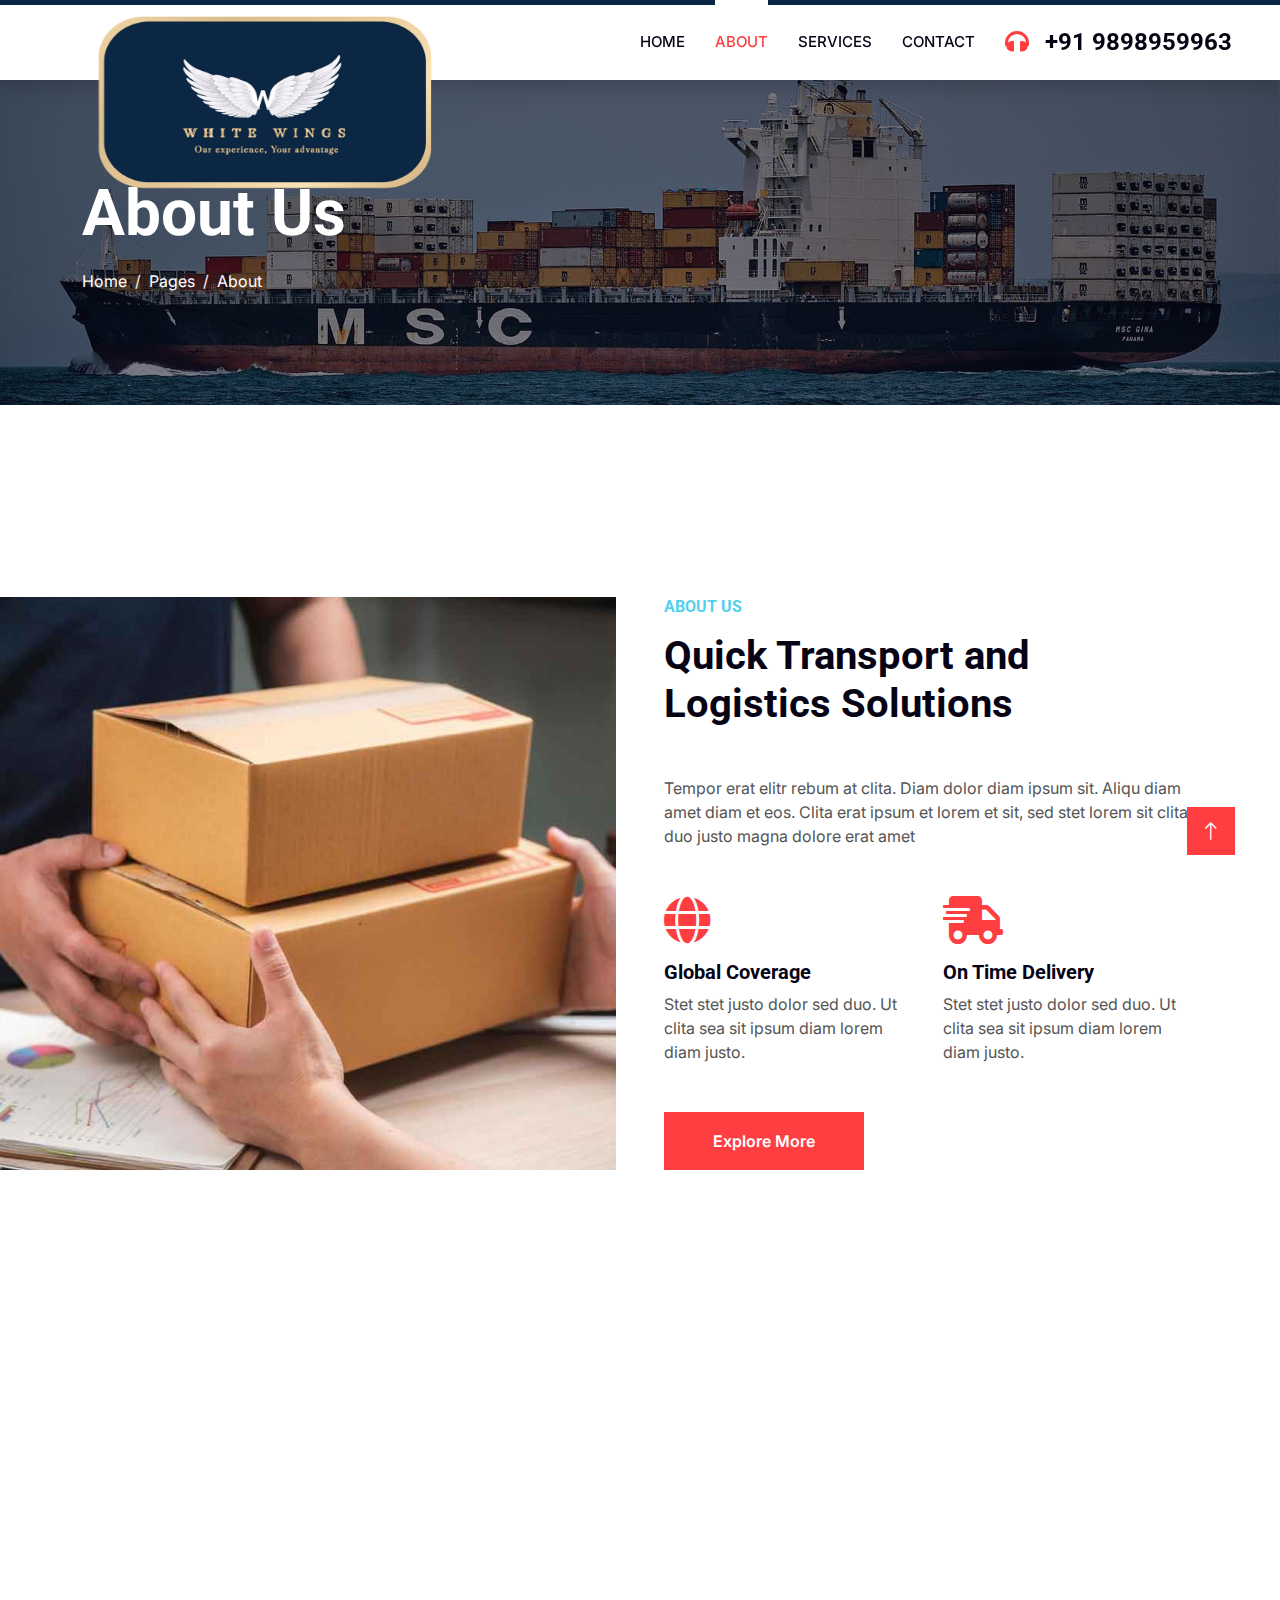
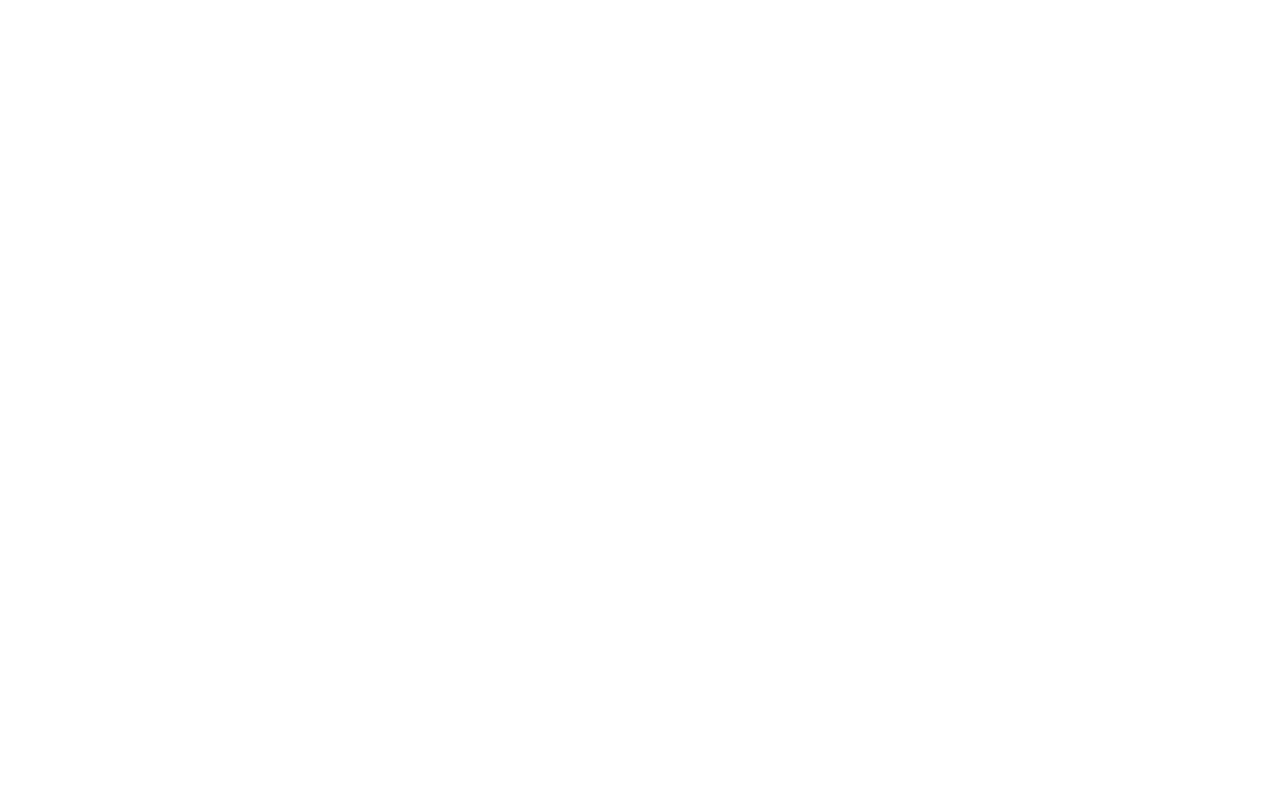
<file: about.html>
<!DOCTYPE html>
<html lang="en">

<head>
    <meta charset="utf-8">
    <title>WHITEWINGS INTERNATIONAL PRIVATE LIMITED</title>
    <meta content="width=device-width, initial-scale=1.0" name="viewport">
    <meta content="" name="keywords">
    <meta content="" name="description">

    <!-- Favicon -->
    <link href="img/lg.ico" rel="icon">

    <!-- Google Web Fonts -->
    <link rel="preconnect" href="https://fonts.googleapis.com">
    <link rel="preconnect" href="https://fonts.gstatic.com" crossorigin>
    <link href="https://fonts.googleapis.com/css2?family=Inter:wght@400;600&family=Roboto:wght@500;700&display=swap" rel="stylesheet">

    <!-- Icon Font Stylesheet -->
    <link href="https://cdnjs.cloudflare.com/ajax/libs/font-awesome/5.10.0/css/all.min.css" rel="stylesheet">
    <link href="https://cdn.jsdelivr.net/npm/bootstrap-icons@1.4.1/font/bootstrap-icons.css" rel="stylesheet">

    <!-- Libraries Stylesheet -->
    <link href="lib/animate/animate.min.css" rel="stylesheet">
    <link href="lib/owlcarousel/assets/owl.carousel.min.css" rel="stylesheet">

    <!-- Customized Bootstrap Stylesheet -->
    <link href="css/bootstrap.min.css" rel="stylesheet">

    <!-- Template Stylesheet -->
    <link href="css/style.css" rel="stylesheet">
</head>

<body>
    <!-- Spinner Start -->
    <div id="spinner" class="show bg-white position-fixed translate-middle w-100 vh-100 top-50 start-50 d-flex align-items-center justify-content-center">
        <div class="spinner-grow text-primary" style="width: 3rem; height: 3rem;" role="status">
            <span class="sr-only">Loading...</span>
        </div>
    </div>
    <!-- Spinner End -->


    <!-- Navbar Start -->
    <nav class="navbar navbar-expand-lg bg-white navbar-light shadow border-top border-5 border-primary sticky-top p-0">
        <a href="index.html" class="navbar-brand  d-flex align-items-center px-4 px-lg-5">
            <img class="mb-2" src="img/lg.png" alt="" style="width: 436px; height: 225px;  margin-bottom: -7.5rem !important;">
        </a>
        <button type="button" class="navbar-toggler me-4" data-bs-toggle="collapse" data-bs-target="#navbarCollapse">
            <span class="navbar-toggler-icon"></span>
        </button>
        <div class="collapse navbar-collapse" id="navbarCollapse">
            <div class="navbar-nav ms-auto p-4 p-lg-0">
                <a href="index.html" class="nav-item nav-link ">Home</a>
                <a href="about.html" class="nav-item nav-link active">About</a>
                <a href="service.html" class="nav-item nav-link">Services</a>
                <!-- <div class="nav-item dropdown">
                    <a href="#" class="nav-link dropdown-toggle" data-bs-toggle="dropdown">Pages</a>
                    <div class="dropdown-menu fade-up m-0">
                        <a href="price.html" class="dropdown-item">Pricing Plan</a>
                        <a href="feature.html" class="dropdown-item">Features</a>
                        <a href="quote.html" class="dropdown-item">Free Quote</a>
                        <a href="team.html" class="dropdown-item">Our Team</a>
                        <a href="testimonial.html" class="dropdown-item">Testimonial</a>
                        <a href="404.html" class="dropdown-item">404 Page</a>
                    </div>
                </div> -->
                <a href="contact.html" class="nav-item nav-link">Contact</a>
            </div>
            <h4 class="m-0 pe-lg-5 d-none d-lg-block"><i class="fa fa-headphones text-primary me-3"></i>+91 9898959963</h4>
        </div>
    </nav>
    <!-- Navbar End -->


    <!-- Page Header Start -->
    <div class="container-fluid page-header py-5" style="margin-bottom: 6rem;">
        <div class="container py-5">
            <h1 class="display-3 text-white mb-3 animated slideInDown">About Us</h1>
            <nav aria-label="breadcrumb animated slideInDown">
                <ol class="breadcrumb">
                    <li class="breadcrumb-item"><a class="text-white" href="#">Home</a></li>
                    <li class="breadcrumb-item"><a class="text-white" href="#">Pages</a></li>
                    <li class="breadcrumb-item text-white active" aria-current="page">About</li>
                </ol>
            </nav>
        </div>
    </div>
    <!-- Page Header End -->


    <!-- About Start -->
    <div class="container-fluid overflow-hidden py-5 px-lg-0">
        <div class="container about py-5 px-lg-0">
            <div class="row g-5 mx-lg-0">
                <div class="col-lg-6 ps-lg-0 wow fadeInLeft" data-wow-delay="0.1s" style="min-height: 400px;">
                    <div class="position-relative h-100">
                        <img class="position-absolute img-fluid w-100 h-100" src="img/about.jpg" style="object-fit: cover;" alt="">
                    </div>
                </div>
                <div class="col-lg-6 about-text wow fadeInUp" data-wow-delay="0.3s">
                    <h6 class="text-secondary text-uppercase mb-3">About Us</h6>
                    <h1 class="mb-5">Quick Transport and Logistics Solutions</h1>
                    <p class="mb-5">Tempor erat elitr rebum at clita. Diam dolor diam ipsum sit. Aliqu diam amet diam et eos. Clita erat ipsum et lorem et sit, sed stet lorem sit clita duo justo magna dolore erat amet</p>
                    <div class="row g-4 mb-5">
                        <div class="col-sm-6 wow fadeIn" data-wow-delay="0.5s">
                            <i class="fa fa-globe fa-3x text-primary mb-3"></i>
                            <h5>Global Coverage</h5>
                            <p class="m-0">Stet stet justo dolor sed duo. Ut clita sea sit ipsum diam lorem diam justo.</p>
                        </div>
                        <div class="col-sm-6 wow fadeIn" data-wow-delay="0.7s">
                            <i class="fa fa-shipping-fast fa-3x text-primary mb-3"></i>
                            <h5>On Time Delivery</h5>
                            <p class="m-0">Stet stet justo dolor sed duo. Ut clita sea sit ipsum diam lorem diam justo.</p>
                        </div>
                    </div>
                    <a href="" class="btn btn-primary py-3 px-5">Explore More</a>
                </div>
            </div>
        </div>
    </div>
    <!-- About End -->


    <!-- Fact Start -->
    <div class="container-xxl py-5">
        <div class="container py-5">
            <div class="row g-5">
                <div class="col-lg-6 wow fadeInUp" data-wow-delay="0.1s">
                    <h6 class="text-secondary text-uppercase mb-3">Some Facts</h6>
                    <h1 class="mb-5">#1 Place To Manage All Of Your Shipments</h1>
                    <p class="mb-5">Tempor erat elitr rebum at clita. Diam dolor diam ipsum sit. Aliqu diam amet diam et eos. Clita erat ipsum et lorem et sit, sed stet lorem sit clita duo justo magna dolore erat amet</p>
                    <div class="d-flex align-items-center">
                        <i class="fa fa-headphones fa-2x flex-shrink-0 bg-primary p-3 text-white"></i>
                        <div class="ps-4">
                            <h6>Call for any query!</h6>
                            <h3 class="text-primary m-0">+91 9898959963</h3>
                        </div>
                    </div>
                </div>
                <div class="col-lg-6">
                    <div class="row g-4 align-items-center">
                        <div class="col-sm-6">
                            <div class="bg-primary p-4 mb-4 wow fadeIn" data-wow-delay="0.3s">
                                <i class="fa fa-users fa-2x text-white mb-3"></i>
                                <h2 class="text-white mb-2" data-toggle="counter-up">65</h2>
                                <p class="text-white mb-0">Happy Clients</p>
                            </div>
                            <div class="bg-secondary p-4 wow fadeIn" data-wow-delay="0.5s">
                                <i class="fa fa-ship fa-2x text-white mb-3"></i>
                                <h2 class="text-white mb-2" data-toggle="counter-up">545</h2>
                                <p class="text-white mb-0">Complete Shipments</p>
                            </div>
                        </div>
                        <div class="col-sm-6">
                            <div class="bg-success p-4 wow fadeIn" data-wow-delay="0.7s">
                                <i class="fa fa-star fa-2x text-white mb-3"></i>
                                <h2 class="text-white mb-2" data-toggle="counter-up">25</h2>
                                <p class="text-white mb-0">Customer Reviews</p>
                            </div>
                        </div>
                    </div>
                </div>
            </div>
        </div>
    </div>
    <!-- Fact End -->


    <!-- Feature Start -->
    <!-- <div class="container-fluid overflow-hidden py-5 px-lg-0">
        <div class="container feature py-5 px-lg-0">
            <div class="row g-5 mx-lg-0">
                <div class="col-lg-6 feature-text wow fadeInUp" data-wow-delay="0.1s">
                    <h6 class="text-secondary text-uppercase mb-3">Our Features</h6>
                    <h1 class="mb-5">We Are Trusted Logistics Company Since 1990</h1>
                    <div class="d-flex mb-5 wow fadeInUp" data-wow-delay="0.3s">
                        <i class="fa fa-globe text-primary fa-3x flex-shrink-0"></i>
                        <div class="ms-4">
                            <h5>Worldwide Service</h5>
                            <p class="mb-0">Diam dolor ipsum sit amet eos erat ipsum lorem sed stet lorem sit clita duo justo magna erat amet</p>
                        </div>
                    </div>
                    <div class="d-flex mb-5 wow fadeIn" data-wow-delay="0.5s">
                        <i class="fa fa-shipping-fast text-primary fa-3x flex-shrink-0"></i>
                        <div class="ms-4">
                            <h5>On Time Delivery</h5>
                            <p class="mb-0">Diam dolor ipsum sit amet eos erat ipsum lorem sed stet lorem sit clita duo justo magna erat amet</p>
                        </div>
                    </div>
                    <div class="d-flex mb-0 wow fadeInUp" data-wow-delay="0.7s">
                        <i class="fa fa-headphones text-primary fa-3x flex-shrink-0"></i>
                        <div class="ms-4">
                            <h5>24/7 Telephone Support</h5>
                            <p class="mb-0">Diam dolor ipsum sit amet eos erat ipsum lorem sed stet lorem sit clita duo justo magna erat amet</p>
                        </div>
                    </div>
                </div>
                <div class="col-lg-6 pe-lg-0 wow fadeInRight" data-wow-delay="0.1s" style="min-height: 400px;">
                    <div class="position-relative h-100">
                        <img class="position-absolute img-fluid w-100 h-100" src="img/feature.jpg" style="object-fit: cover;" alt="">
                    </div>
                </div>
            </div>
        </div>
    </div> -->
    <!-- Feature End -->


    <!-- Team Start -->
    <!-- <div class="container-xxl py-5">
        <div class="container py-5">
            <div class="text-center wow fadeInUp" data-wow-delay="0.1s">
                <h6 class="text-secondary text-uppercase">Our Team</h6>
                <h1 class="mb-5">Expert Team Members</h1>
            </div>
            <div class="row g-4">
                <div class="col-lg-3 col-md-6 wow fadeInUp" data-wow-delay="0.3s">
                    <div class="team-item p-4">
                        <div class="overflow-hidden mb-4">
                            <img class="img-fluid" src="img/team-1.jpg" alt="">
                        </div>
                        <h5 class="mb-0">Full Name</h5>
                        <p>Designation</p>
                        <div class="btn-slide mt-1">
                            <i class="fa fa-share"></i>
                            <span>
                                <a href=""><i class="fab fa-facebook-f"></i></a>
                                <a href=""><i class="fab fa-twitter"></i></a>
                                <a href=""><i class="fab fa-instagram"></i></a>
                            </span>
                        </div>
                    </div>
                </div>
                <div class="col-lg-3 col-md-6 wow fadeInUp" data-wow-delay="0.5s">
                    <div class="team-item p-4">
                        <div class="overflow-hidden mb-4">
                            <img class="img-fluid" src="img/team-2.jpg" alt="">
                        </div>
                        <h5 class="mb-0">Full Name</h5>
                        <p>Designation</p>
                        <div class="btn-slide mt-1">
                            <i class="fa fa-share"></i>
                            <span>
                                <a href=""><i class="fab fa-facebook-f"></i></a>
                                <a href=""><i class="fab fa-twitter"></i></a>
                                <a href=""><i class="fab fa-instagram"></i></a>
                            </span>
                        </div>
                    </div>
                </div>
                <div class="col-lg-3 col-md-6 wow fadeInUp" data-wow-delay="0.7s">
                    <div class="team-item p-4">
                        <div class="overflow-hidden mb-4">
                            <img class="img-fluid" src="img/team-3.jpg" alt="">
                        </div>
                        <h5 class="mb-0">Full Name</h5>
                        <p>Designation</p>
                        <div class="btn-slide mt-1">
                            <i class="fa fa-share"></i>
                            <span>
                                <a href=""><i class="fab fa-facebook-f"></i></a>
                                <a href=""><i class="fab fa-twitter"></i></a>
                                <a href=""><i class="fab fa-instagram"></i></a>
                            </span>
                        </div>
                    </div>
                </div>
                <div class="col-lg-3 col-md-6 wow fadeInUp" data-wow-delay="0.9s">
                    <div class="team-item p-4">
                        <div class="overflow-hidden mb-4">
                            <img class="img-fluid" src="img/team-4.jpg" alt="">
                        </div>
                        <h5 class="mb-0">Full Name</h5>
                        <p>Designation</p>
                        <div class="btn-slide mt-1">
                            <i class="fa fa-share"></i>
                            <span>
                                <a href=""><i class="fab fa-facebook-f"></i></a>
                                <a href=""><i class="fab fa-twitter"></i></a>
                                <a href=""><i class="fab fa-instagram"></i></a>
                            </span>
                        </div>
                    </div>
                </div>
            </div>
        </div>
    </div> -->
    <!-- Team End -->
        

    <!-- Footer Start -->
    <div class="container-fluid bg-dark text-light footer pt-5 wow fadeIn" data-wow-delay="0.1s" style="margin-top: 6rem;">
        <div class="container py-5">
            <div class="row g-5">
                <div class="col-lg-3 col-md-6">
                    <h4 class="text-light mb-4">Address</h4>
                    <p class="mb-2"><i class="fa fa-map-marker-alt me-3"></i>C-410, Siddhivinayak Towers B/H DCP Office YMCA,Off S.G Highway Makarba Ahmedabad 380051
                    </p>
                    <p class="mb-2"><i class="fa fa-phone-alt me-3"></i>+91 9898959963</p>
                    <p class="mb-2"><i class="fa fa-envelope me-3"></i>info@whitewings.net.in</p>
                    <div class="d-flex pt-2">
                        <a class="btn btn-outline-light btn-social" href=""><i class="fab fa-twitter"></i></a>
                        <a class="btn btn-outline-light btn-social" href=""><i class="fab fa-facebook-f"></i></a>
                        <a class="btn btn-outline-light btn-social" href=""><i class="fab fa-youtube"></i></a>
                        <a class="btn btn-outline-light btn-social" href=""><i class="fab fa-linkedin-in"></i></a>
                    </div>
                </div>
                <div class="col-lg-3 col-md-6">
                    <h4 class="text-light mb-4">Services</h4>
                    <a class="btn btn-link" href="">Air Freight</a>
                    <a class="btn btn-link" href="">Sea Freight</a>
                    <a class="btn btn-link" href="">Road Freight</a>
                    <a class="btn btn-link" href="">Logistic Solutions</a>
                    <a class="btn btn-link" href="">Industry solutions</a>
                </div>
                <div class="col-lg-3 col-md-6">
                    <h4 class="text-light mb-4">Quick Links</h4>
                    <a class="btn btn-link" href="">About Us</a>
                    <a class="btn btn-link" href="">Contact Us</a>
                    <a class="btn btn-link" href="">Our Services</a>
                    <a class="btn btn-link" href="">Terms & Condition</a>
                    <a class="btn btn-link" href="">Support</a>
                </div>
                <div class="col-lg-3 col-md-6">
                    <h4 class="text-light mb-4">Newsletter</h4>
                    <p>Dolor amet sit justo amet elitr clita ipsum elitr est.</p>
                    <div class="position-relative mx-auto" style="max-width: 400px;">
                        <input class="form-control border-0 w-100 py-3 ps-4 pe-5" type="text" placeholder="Your email">
                        <button type="button" class="btn btn-primary py-2 position-absolute top-0 end-0 mt-2 me-2">SignUp</button>
                    </div>
                </div>
            </div>
        </div>
        <div class="container">
            <div class="copyright">
                <div class="row">
                    <div class="col-md-6 text-center text-md-start mb-3 mb-md-0">
                        &copy; <a class="border-bottom" href="#">whitewings</a>, All Right Reserved.
                    </div>
                
                </div>
            </div>
        </div>
    </div>
    <!-- Footer End -->


    <!-- Back to Top -->
    <a href="#" class="btn btn-lg btn-primary btn-lg-square rounded-0 back-to-top"><i class="bi bi-arrow-up"></i></a>


    <!-- JavaScript Libraries -->
    <script src="https://code.jquery.com/jquery-3.4.1.min.js"></script>
    <script src="https://cdn.jsdelivr.net/npm/bootstrap@5.0.0/dist/js/bootstrap.bundle.min.js"></script>
    <script src="lib/wow/wow.min.js"></script>
    <script src="lib/easing/easing.min.js"></script>
    <script src="lib/waypoints/waypoints.min.js"></script>
    <script src="lib/counterup/counterup.min.js"></script>
    <script src="lib/owlcarousel/owl.carousel.min.js"></script>

    <!-- Template Javascript -->
    <script src="js/main.js"></script>
</body>

</html>
</file>
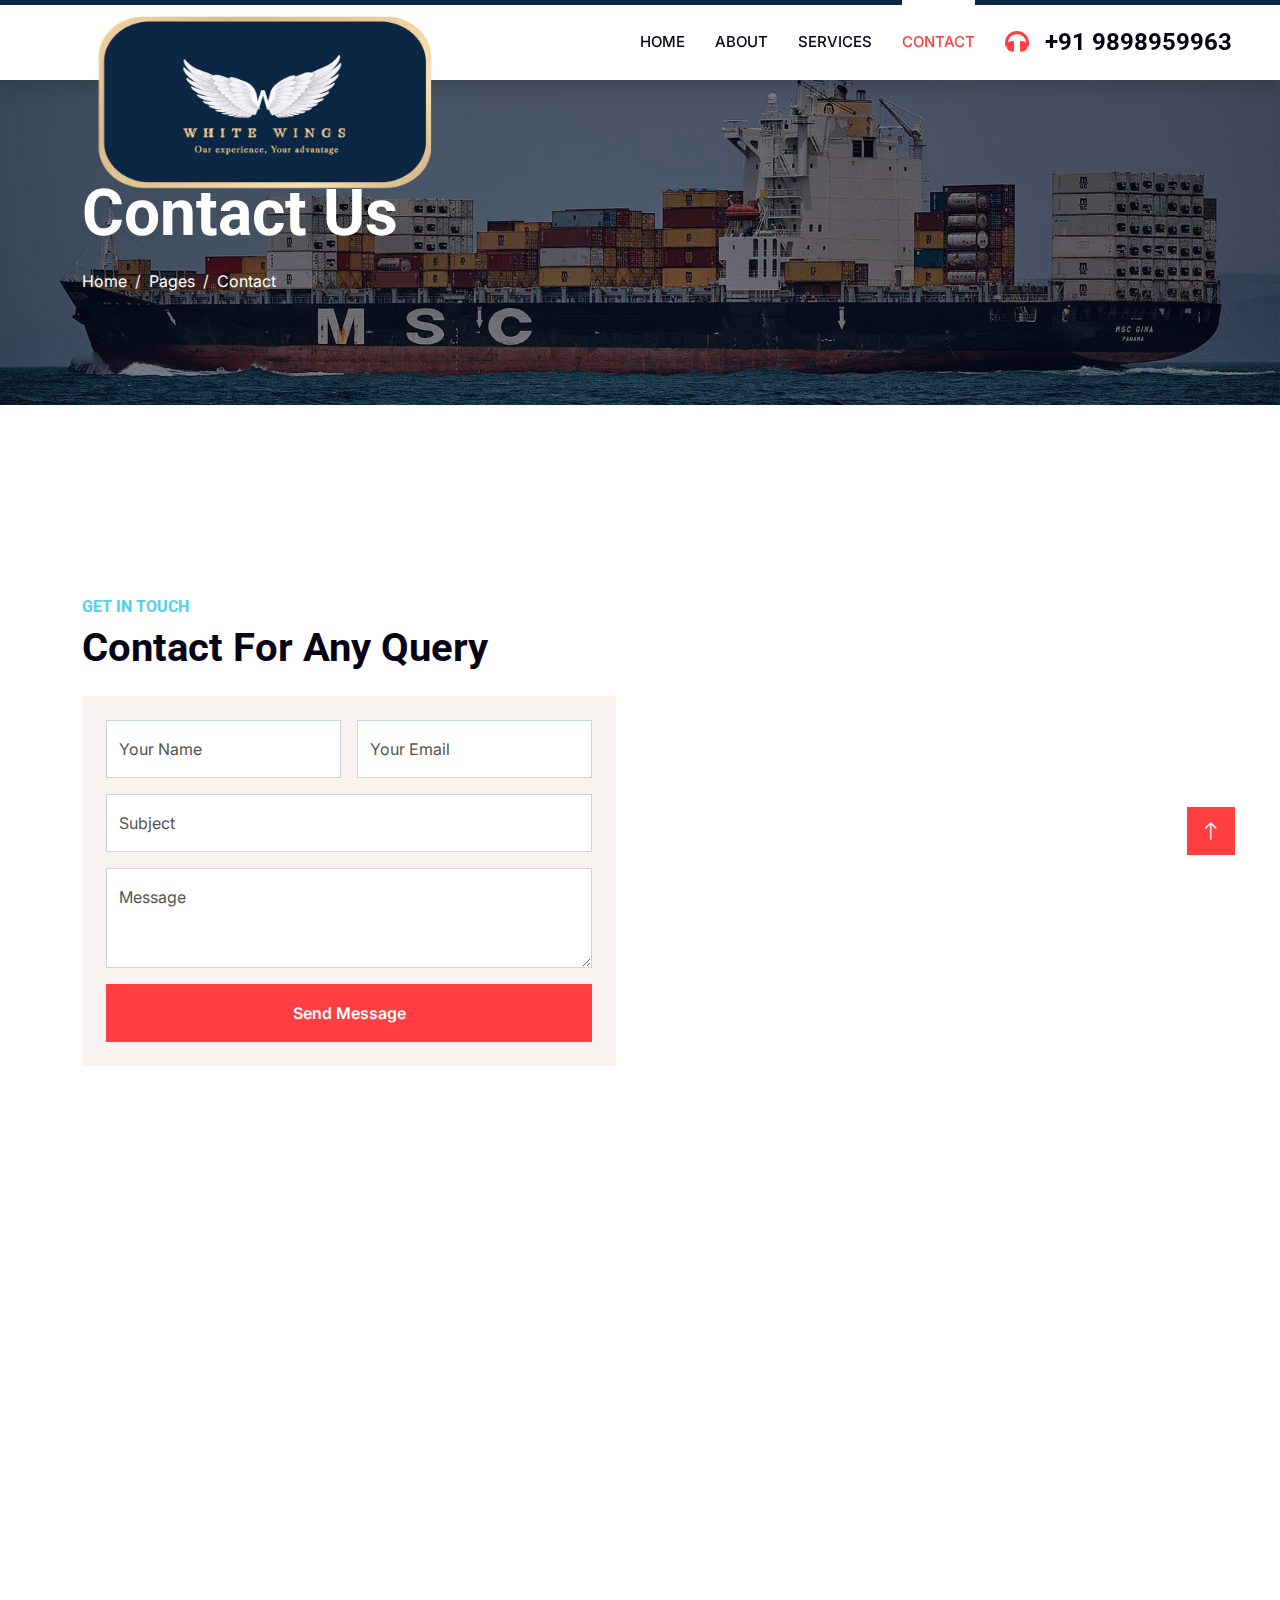
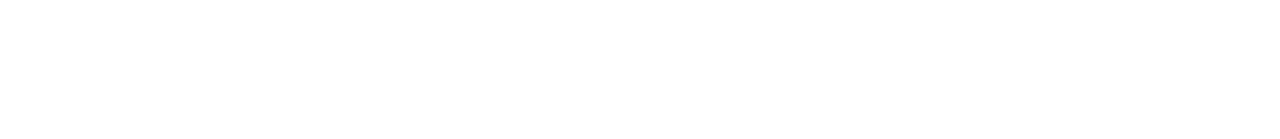
<file: contact.html>
<!DOCTYPE html>
<html lang="en">

<head>
    <meta charset="utf-8">
    <title>WHITEWINGS INTERNATIONAL PRIVATE LIMITED</title>
    <meta content="width=device-width, initial-scale=1.0" name="viewport">
    <meta content="" name="keywords">
    <meta content="" name="description">

    <!-- Favicon -->
    <link href="img/lg.ico" rel="icon">

    <!-- Google Web Fonts -->
    <link rel="preconnect" href="https://fonts.googleapis.com">
    <link rel="preconnect" href="https://fonts.gstatic.com" crossorigin>
    <link href="https://fonts.googleapis.com/css2?family=Inter:wght@400;600&family=Roboto:wght@500;700&display=swap" rel="stylesheet">

    <!-- Icon Font Stylesheet -->
    <link href="https://cdnjs.cloudflare.com/ajax/libs/font-awesome/5.10.0/css/all.min.css" rel="stylesheet">
    <link href="https://cdn.jsdelivr.net/npm/bootstrap-icons@1.4.1/font/bootstrap-icons.css" rel="stylesheet">

    <!-- Libraries Stylesheet -->
    <link href="lib/animate/animate.min.css" rel="stylesheet">
    <link href="lib/owlcarousel/assets/owl.carousel.min.css" rel="stylesheet">

    <!-- Customized Bootstrap Stylesheet -->
    <link href="css/bootstrap.min.css" rel="stylesheet">

    <!-- Template Stylesheet -->
    <link href="css/style.css" rel="stylesheet">
</head>

<body>
    <!-- Spinner Start -->
    <div id="spinner" class="show bg-white position-fixed translate-middle w-100 vh-100 top-50 start-50 d-flex align-items-center justify-content-center">
        <div class="spinner-grow text-primary" style="width: 3rem; height: 3rem;" role="status">
            <span class="sr-only">Loading...</span>
        </div>
    </div>
    <!-- Spinner End -->


    <!-- Navbar Start -->
    <nav class="navbar navbar-expand-lg bg-white navbar-light shadow border-top border-5 border-primary sticky-top p-0">
        <a href="index.html" class="navbar-brand  d-flex align-items-center px-4 px-lg-5">
            <img class="mb-2" src="img/lg.png" alt="" style="width: 436px; height: 225px;  margin-bottom: -7.5rem !important;">
        </a>
        <button type="button" class="navbar-toggler me-4" data-bs-toggle="collapse" data-bs-target="#navbarCollapse">
            <span class="navbar-toggler-icon"></span>
        </button>
        <div class="collapse navbar-collapse" id="navbarCollapse">
            <div class="navbar-nav ms-auto p-4 p-lg-0">
                <a href="index.html" class="nav-item nav-link ">Home</a>
                <a href="about.html" class="nav-item nav-link ">About</a>
                <a href="service.html" class="nav-item nav-link ">Services</a>
                <!-- <div class="nav-item dropdown">
                    <a href="#" class="nav-link dropdown-toggle" data-bs-toggle="dropdown">Pages</a>
                    <div class="dropdown-menu fade-up m-0">
                        <a href="price.html" class="dropdown-item">Pricing Plan</a>
                        <a href="feature.html" class="dropdown-item">Features</a>
                        <a href="quote.html" class="dropdown-item">Free Quote</a>
                        <a href="team.html" class="dropdown-item">Our Team</a>
                        <a href="testimonial.html" class="dropdown-item">Testimonial</a>
                        <a href="404.html" class="dropdown-item">404 Page</a>
                    </div>
                </div> -->
                <a href="contact.html" class="nav-item nav-link active">Contact</a>
            </div>
            <h4 class="m-0 pe-lg-5 d-none d-lg-block"><i class="fa fa-headphones text-primary me-3"></i>+91 9898959963</h4>
        </div>
    </nav>
    <!-- Navbar End -->


    <!-- Page Header Start -->
    <div class="container-fluid page-header py-5" style="margin-bottom: 6rem;">
        <div class="container py-5">
            <h1 class="display-3 text-white mb-3 animated slideInDown">Contact Us</h1>
            <nav aria-label="breadcrumb animated slideInDown">
                <ol class="breadcrumb">
                    <li class="breadcrumb-item"><a class="text-white" href="#">Home</a></li>
                    <li class="breadcrumb-item"><a class="text-white" href="#">Pages</a></li>
                    <li class="breadcrumb-item text-white active" aria-current="page">Contact</li>
                </ol>
            </nav>
        </div>
    </div>
    <!-- Page Header End -->


    <!-- Contact Start -->
    <div class="container-fluid overflow-hidden py-5 px-lg-0">
        <div class="container contact-page py-5 px-lg-0">
            <div class="row g-5 mx-lg-0">
                <div class="col-md-6 contact-form wow fadeIn" data-wow-delay="0.1s">
                    <h6 class="text-secondary text-uppercase">Get In Touch</h6>
                    <h1 class="mb-4">Contact For Any Query</h1>
                    <!-- <p class="mb-4">The contact form is currently inactive. Get a functional and working contact form with Ajax & PHP in a few minutes. Just copy and paste the files, add a little code and you're done. <a href="https://htmlcodex.com/contact-form">Download Now</a>.</p> -->
                    <div class="bg-light p-4">
                        <form>
                            <div class="row g-3">
                                <div class="col-md-6">
                                    <div class="form-floating">
                                        <input type="text" class="form-control" id="name" placeholder="Your Name">
                                        <label for="name">Your Name</label>
                                    </div>
                                </div>
                                <div class="col-md-6">
                                    <div class="form-floating">
                                        <input type="email" class="form-control" id="email" placeholder="Your Email">
                                        <label for="email">Your Email</label>
                                    </div>
                                </div>
                                <div class="col-12">
                                    <div class="form-floating">
                                        <input type="text" class="form-control" id="subject" placeholder="Subject">
                                        <label for="subject">Subject</label>
                                    </div>
                                </div>
                                <div class="col-12">
                                    <div class="form-floating">
                                        <textarea class="form-control" placeholder="Leave a message here" id="message" style="height: 100px"></textarea>
                                        <label for="message">Message</label>
                                    </div>
                                </div>
                                <div class="col-12">
                                    <button class="btn btn-primary w-100 py-3" type="submit">Send Message</button>
                                </div>
                            </div>
                        </form>
                    </div>
                </div>
                <!-- <div class="col-md-6 pe-lg-0 wow fadeInRight" data-wow-delay="0.1s">
                    <div class="position-relative h-100">
                        <iframe class="position-absolute w-100 h-100" style="object-fit: cover;"
                        src="https://www.google.com/maps/embed?pb=!1m18!1m12!1m3!1d3001156.4288297426!2d-78.01371936852176!3d42.72876761954724!2m3!1f0!2f0!3f0!3m2!1i1024!2i768!4f13.1!3m3!1m2!1s0x4ccc4bf0f123a5a9%3A0xddcfc6c1de189567!2sNew%20York%2C%20USA!5e0!3m2!1sen!2sbd!4v1603794290143!5m2!1sen!2sbd"
                        frameborder="0" allowfullscreen="" aria-hidden="false"
                        tabindex="0"></iframe>
                    </div>
                </div> -->
            </div>
        </div>
    </div>
    <!-- Contact End -->


    <!-- Footer Start -->
    <div class="container-fluid bg-dark text-light footer pt-5 wow fadeIn" data-wow-delay="0.1s" style="margin-top: 6rem;">
        <div class="container py-5">
            <div class="row g-5">
                <div class="col-lg-3 col-md-6">
                    <h4 class="text-light mb-4">Address</h4>
                    <p class="mb-2"><i class="fa fa-map-marker-alt me-3"></i>C-410, Siddhivinayak Towers B/H DCP Office YMCA,Off S.G Highway Makarba Ahmedabad 380051
                    </p>
                    <p class="mb-2"><i class="fa fa-phone-alt me-3"></i>+91 9898959963</p>
                    <p class="mb-2"><i class="fa fa-envelope me-3"></i>info@whitewings.net.in</p>
                    <div class="d-flex pt-2">
                        <a class="btn btn-outline-light btn-social" href=""><i class="fab fa-twitter"></i></a>
                        <a class="btn btn-outline-light btn-social" href=""><i class="fab fa-facebook-f"></i></a>
                        <a class="btn btn-outline-light btn-social" href=""><i class="fab fa-youtube"></i></a>
                        <a class="btn btn-outline-light btn-social" href=""><i class="fab fa-linkedin-in"></i></a>
                    </div>
                </div>
                <div class="col-lg-3 col-md-6">
                    <h4 class="text-light mb-4">Services</h4>
                    <a class="btn btn-link" href="">Air Freight</a>
                    <a class="btn btn-link" href="">Sea Freight</a>
                    <a class="btn btn-link" href="">Road Freight</a>
                    <a class="btn btn-link" href="">Logistic Solutions</a>
                    <a class="btn btn-link" href="">Industry solutions</a>
                </div>
                <div class="col-lg-3 col-md-6">
                    <h4 class="text-light mb-4">Quick Links</h4>
                    <a class="btn btn-link" href="">About Us</a>
                    <a class="btn btn-link" href="">Contact Us</a>
                    <a class="btn btn-link" href="">Our Services</a>
                    <a class="btn btn-link" href="">Terms & Condition</a>
                    <a class="btn btn-link" href="">Support</a>
                </div>
                <div class="col-lg-3 col-md-6">
                    <h4 class="text-light mb-4">Newsletter</h4>
                    <p>Dolor amet sit justo amet elitr clita ipsum elitr est.</p>
                    <div class="position-relative mx-auto" style="max-width: 400px;">
                        <input class="form-control border-0 w-100 py-3 ps-4 pe-5" type="text" placeholder="Your email">
                        <button type="button" class="btn btn-primary py-2 position-absolute top-0 end-0 mt-2 me-2">SignUp</button>
                    </div>
                </div>
            </div>
        </div>
        <div class="container">
            <div class="copyright">
                <div class="row">
                    <div class="col-md-6 text-center text-md-start mb-3 mb-md-0">
                        &copy; <a class="border-bottom" href="#">whitewings</a>, All Right Reserved.
                    </div>
                
                </div>
            </div>
        </div>
    </div>
    <!-- Footer End -->


    <!-- Back to Top -->
    <a href="#" class="btn btn-lg btn-primary btn-lg-square rounded-0 back-to-top"><i class="bi bi-arrow-up"></i></a>


    <!-- JavaScript Libraries -->
    <script src="https://code.jquery.com/jquery-3.4.1.min.js"></script>
    <script src="https://cdn.jsdelivr.net/npm/bootstrap@5.0.0/dist/js/bootstrap.bundle.min.js"></script>
    <script src="lib/wow/wow.min.js"></script>
    <script src="lib/easing/easing.min.js"></script>
    <script src="lib/waypoints/waypoints.min.js"></script>
    <script src="lib/counterup/counterup.min.js"></script>
    <script src="lib/owlcarousel/owl.carousel.min.js"></script>

    <!-- Template Javascript -->
    <script src="js/main.js"></script>
</body>

</html>
</file>
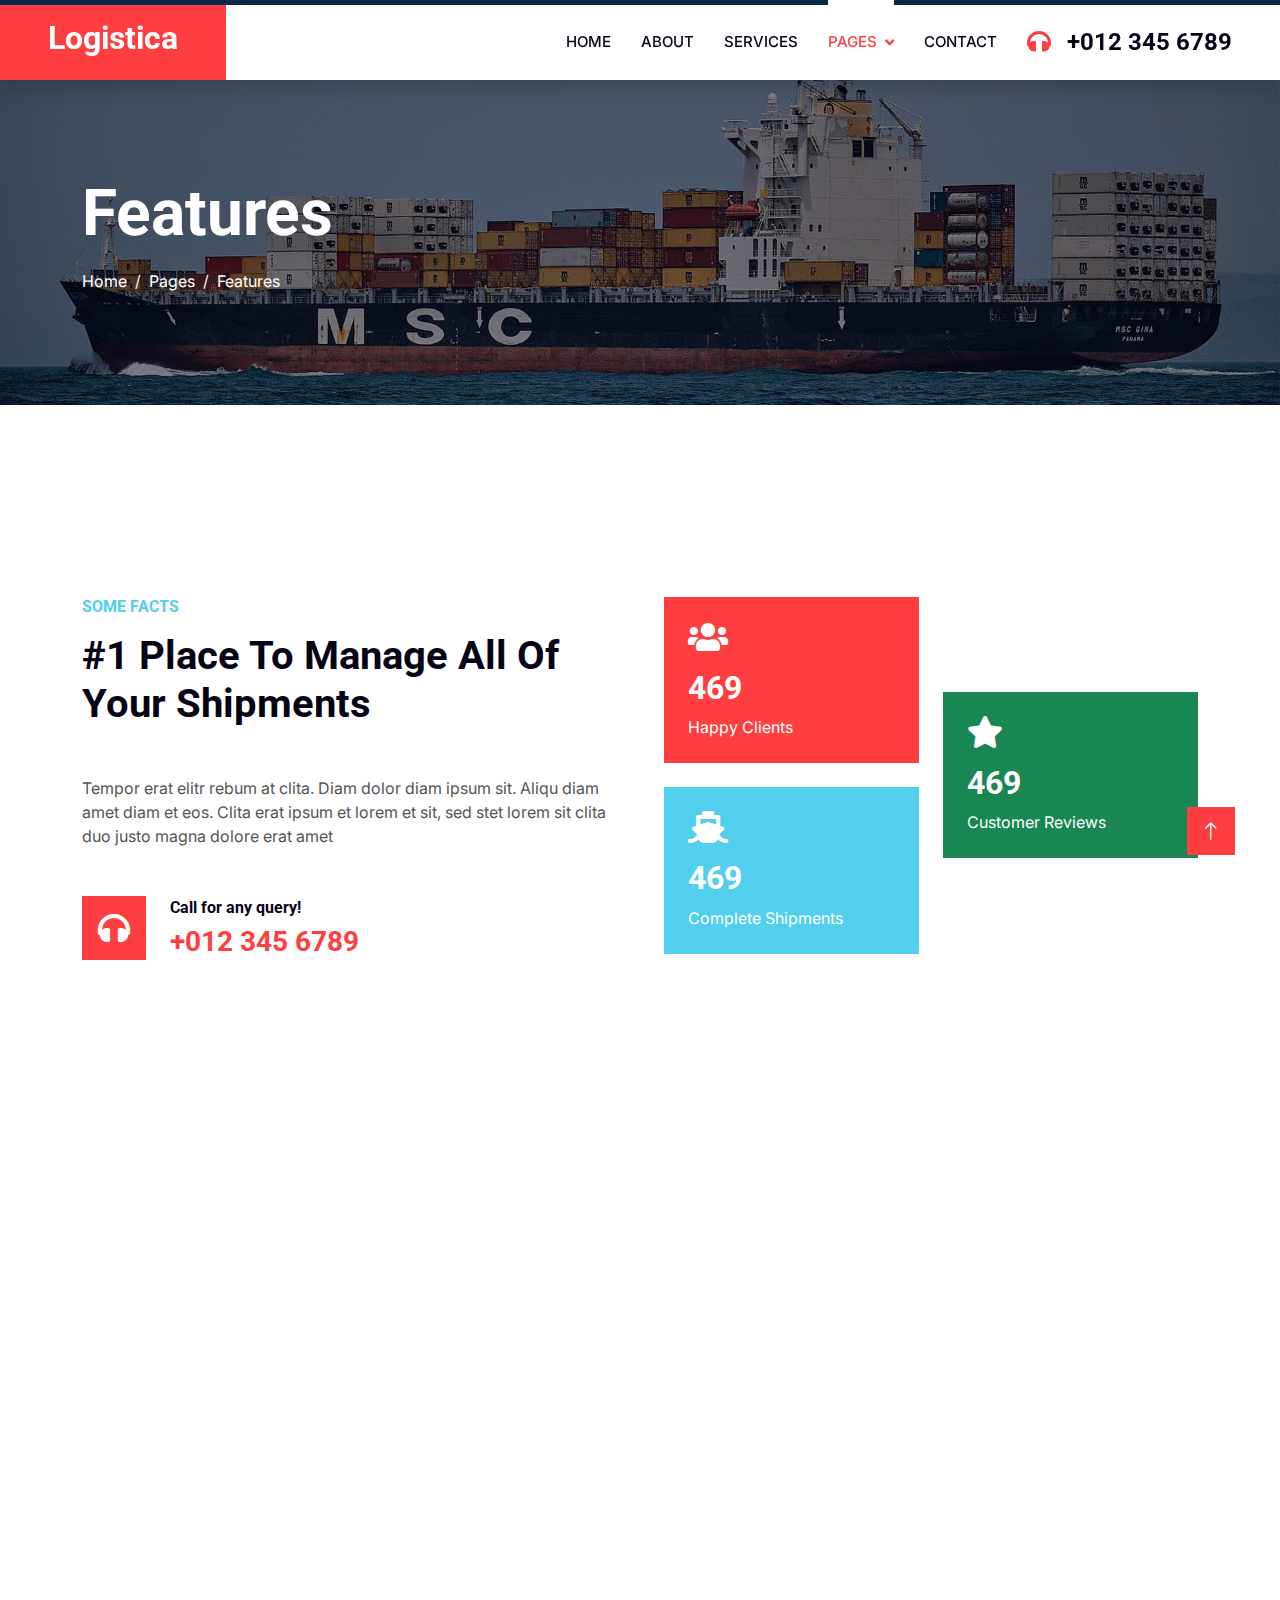
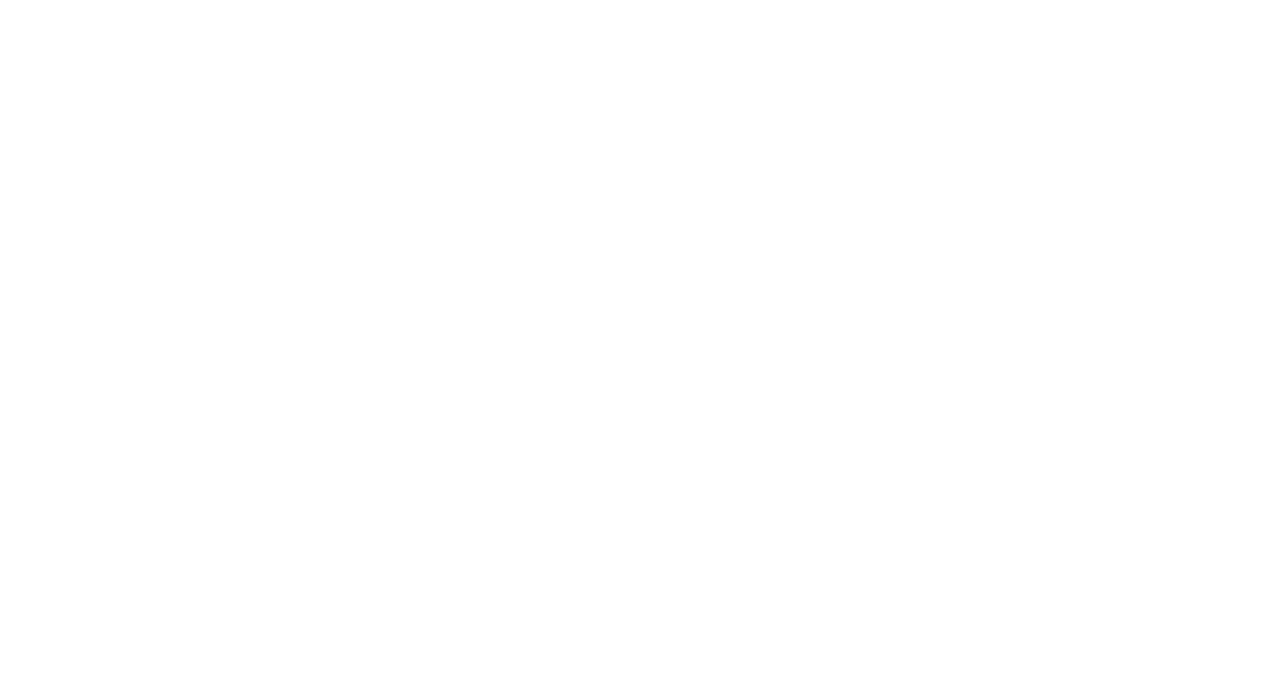
<file: feature.html>
<!DOCTYPE html>
<html lang="en">

<head>
    <meta charset="utf-8">
    <title>Logistica - Shipping Company Website Template</title>
    <meta content="width=device-width, initial-scale=1.0" name="viewport">
    <meta content="" name="keywords">
    <meta content="" name="description">

    <!-- Favicon -->
    <link href="img/favicon.ico" rel="icon">

    <!-- Google Web Fonts -->
    <link rel="preconnect" href="https://fonts.googleapis.com">
    <link rel="preconnect" href="https://fonts.gstatic.com" crossorigin>
    <link href="https://fonts.googleapis.com/css2?family=Inter:wght@400;600&family=Roboto:wght@500;700&display=swap" rel="stylesheet">

    <!-- Icon Font Stylesheet -->
    <link href="https://cdnjs.cloudflare.com/ajax/libs/font-awesome/5.10.0/css/all.min.css" rel="stylesheet">
    <link href="https://cdn.jsdelivr.net/npm/bootstrap-icons@1.4.1/font/bootstrap-icons.css" rel="stylesheet">

    <!-- Libraries Stylesheet -->
    <link href="lib/animate/animate.min.css" rel="stylesheet">
    <link href="lib/owlcarousel/assets/owl.carousel.min.css" rel="stylesheet">

    <!-- Customized Bootstrap Stylesheet -->
    <link href="css/bootstrap.min.css" rel="stylesheet">

    <!-- Template Stylesheet -->
    <link href="css/style.css" rel="stylesheet">
</head>

<body>
    <!-- Spinner Start -->
    <div id="spinner" class="show bg-white position-fixed translate-middle w-100 vh-100 top-50 start-50 d-flex align-items-center justify-content-center">
        <div class="spinner-grow text-primary" style="width: 3rem; height: 3rem;" role="status">
            <span class="sr-only">Loading...</span>
        </div>
    </div>
    <!-- Spinner End -->


    <!-- Navbar Start -->
    <nav class="navbar navbar-expand-lg bg-white navbar-light shadow border-top border-5 border-primary sticky-top p-0">
        <a href="index.html" class="navbar-brand bg-primary d-flex align-items-center px-4 px-lg-5">
            <h2 class="mb-2 text-white">Logistica</h2>
        </a>
        <button type="button" class="navbar-toggler me-4" data-bs-toggle="collapse" data-bs-target="#navbarCollapse">
            <span class="navbar-toggler-icon"></span>
        </button>
        <div class="collapse navbar-collapse" id="navbarCollapse">
            <div class="navbar-nav ms-auto p-4 p-lg-0">
                <a href="index.html" class="nav-item nav-link">Home</a>
                <a href="about.html" class="nav-item nav-link">About</a>
                <a href="service.html" class="nav-item nav-link">Services</a>
                <div class="nav-item dropdown">
                    <a href="#" class="nav-link dropdown-toggle active" data-bs-toggle="dropdown">Pages</a>
                    <div class="dropdown-menu fade-up m-0">
                        <a href="price.html" class="dropdown-item">Pricing Plan</a>
                        <a href="feature.html" class="dropdown-item active">Features</a>
                        <a href="quote.html" class="dropdown-item">Free Quote</a>
                        <a href="team.html" class="dropdown-item">Our Team</a>
                        <a href="testimonial.html" class="dropdown-item">Testimonial</a>
                        <a href="404.html" class="dropdown-item">404 Page</a>
                    </div>
                </div>
                <a href="contact.html" class="nav-item nav-link">Contact</a>
            </div>
            <h4 class="m-0 pe-lg-5 d-none d-lg-block"><i class="fa fa-headphones text-primary me-3"></i>+012 345 6789</h4>
        </div>
    </nav>
    <!-- Navbar End -->


    <!-- Page Header Start -->
    <div class="container-fluid page-header py-5" style="margin-bottom: 6rem;">
        <div class="container py-5">
            <h1 class="display-3 text-white mb-3 animated slideInDown">Features</h1>
            <nav aria-label="breadcrumb animated slideInDown">
                <ol class="breadcrumb">
                    <li class="breadcrumb-item"><a class="text-white" href="#">Home</a></li>
                    <li class="breadcrumb-item"><a class="text-white" href="#">Pages</a></li>
                    <li class="breadcrumb-item text-white active" aria-current="page">Features</li>
                </ol>
            </nav>
        </div>
    </div>
    <!-- Page Header End -->


    <!-- Fact Start -->
    <div class="container-xxl py-5">
        <div class="container py-5">
            <div class="row g-5">
                <div class="col-lg-6 wow fadeInUp" data-wow-delay="0.1s">
                    <h6 class="text-secondary text-uppercase mb-3">Some Facts</h6>
                    <h1 class="mb-5">#1 Place To Manage All Of Your Shipments</h1>
                    <p class="mb-5">Tempor erat elitr rebum at clita. Diam dolor diam ipsum sit. Aliqu diam amet diam et eos. Clita erat ipsum et lorem et sit, sed stet lorem sit clita duo justo magna dolore erat amet</p>
                    <div class="d-flex align-items-center">
                        <i class="fa fa-headphones fa-2x flex-shrink-0 bg-primary p-3 text-white"></i>
                        <div class="ps-4">
                            <h6>Call for any query!</h6>
                            <h3 class="text-primary m-0">+012 345 6789</h3>
                        </div>
                    </div>
                </div>
                <div class="col-lg-6">
                    <div class="row g-4 align-items-center">
                        <div class="col-sm-6">
                            <div class="bg-primary p-4 mb-4 wow fadeIn" data-wow-delay="0.3s">
                                <i class="fa fa-users fa-2x text-white mb-3"></i>
                                <h2 class="text-white mb-2" data-toggle="counter-up">1234</h2>
                                <p class="text-white mb-0">Happy Clients</p>
                            </div>
                            <div class="bg-secondary p-4 wow fadeIn" data-wow-delay="0.5s">
                                <i class="fa fa-ship fa-2x text-white mb-3"></i>
                                <h2 class="text-white mb-2" data-toggle="counter-up">1234</h2>
                                <p class="text-white mb-0">Complete Shipments</p>
                            </div>
                        </div>
                        <div class="col-sm-6">
                            <div class="bg-success p-4 wow fadeIn" data-wow-delay="0.7s">
                                <i class="fa fa-star fa-2x text-white mb-3"></i>
                                <h2 class="text-white mb-2" data-toggle="counter-up">1234</h2>
                                <p class="text-white mb-0">Customer Reviews</p>
                            </div>
                        </div>
                    </div>
                </div>
            </div>
        </div>
    </div>
    <!-- Fact End -->


    <!-- Feature Start -->
    <div class="container-fluid overflow-hidden py-5 px-lg-0">
        <div class="container feature py-5 px-lg-0">
            <div class="row g-5 mx-lg-0">
                <div class="col-lg-6 feature-text wow fadeInUp" data-wow-delay="0.1s">
                    <h6 class="text-secondary text-uppercase mb-3">Our Features</h6>
                    <h1 class="mb-5">We Are Trusted Logistics Company Since 1990</h1>
                    <div class="d-flex mb-5 wow fadeInUp" data-wow-delay="0.3s">
                        <i class="fa fa-globe text-primary fa-3x flex-shrink-0"></i>
                        <div class="ms-4">
                            <h5>Worldwide Service</h5>
                            <p class="mb-0">Diam dolor ipsum sit amet eos erat ipsum lorem sed stet lorem sit clita duo justo magna erat amet</p>
                        </div>
                    </div>
                    <div class="d-flex mb-5 wow fadeIn" data-wow-delay="0.5s">
                        <i class="fa fa-shipping-fast text-primary fa-3x flex-shrink-0"></i>
                        <div class="ms-4">
                            <h5>On Time Delivery</h5>
                            <p class="mb-0">Diam dolor ipsum sit amet eos erat ipsum lorem sed stet lorem sit clita duo justo magna erat amet</p>
                        </div>
                    </div>
                    <div class="d-flex mb-0 wow fadeInUp" data-wow-delay="0.7s">
                        <i class="fa fa-headphones text-primary fa-3x flex-shrink-0"></i>
                        <div class="ms-4">
                            <h5>24/7 Telephone Support</h5>
                            <p class="mb-0">Diam dolor ipsum sit amet eos erat ipsum lorem sed stet lorem sit clita duo justo magna erat amet</p>
                        </div>
                    </div>
                </div>
                <div class="col-lg-6 pe-lg-0 wow fadeInRight" data-wow-delay="0.1s" style="min-height: 400px;">
                    <div class="position-relative h-100">
                        <img class="position-absolute img-fluid w-100 h-100" src="img/feature.jpg" style="object-fit: cover;" alt="">
                    </div>
                </div>
            </div>
        </div>
    </div>
    <!-- Feature End -->
        

    <!-- Footer Start -->
    <div class="container-fluid bg-dark text-light footer pt-5 wow fadeIn" data-wow-delay="0.1s" style="margin-top: 6rem;">
        <div class="container py-5">
            <div class="row g-5">
                <div class="col-lg-3 col-md-6">
                    <h4 class="text-light mb-4">Address</h4>
                    <p class="mb-2"><i class="fa fa-map-marker-alt me-3"></i>123 Street, New York, USA</p>
                    <p class="mb-2"><i class="fa fa-phone-alt me-3"></i>+012 345 67890</p>
                    <p class="mb-2"><i class="fa fa-envelope me-3"></i>info@example.com</p>
                    <div class="d-flex pt-2">
                        <a class="btn btn-outline-light btn-social" href=""><i class="fab fa-twitter"></i></a>
                        <a class="btn btn-outline-light btn-social" href=""><i class="fab fa-facebook-f"></i></a>
                        <a class="btn btn-outline-light btn-social" href=""><i class="fab fa-youtube"></i></a>
                        <a class="btn btn-outline-light btn-social" href=""><i class="fab fa-linkedin-in"></i></a>
                    </div>
                </div>
                <div class="col-lg-3 col-md-6">
                    <h4 class="text-light mb-4">Services</h4>
                    <a class="btn btn-link" href="">Air Freight</a>
                    <a class="btn btn-link" href="">Sea Freight</a>
                    <a class="btn btn-link" href="">Road Freight</a>
                    <a class="btn btn-link" href="">Logistic Solutions</a>
                    <a class="btn btn-link" href="">Industry solutions</a>
                </div>
                <div class="col-lg-3 col-md-6">
                    <h4 class="text-light mb-4">Quick Links</h4>
                    <a class="btn btn-link" href="">About Us</a>
                    <a class="btn btn-link" href="">Contact Us</a>
                    <a class="btn btn-link" href="">Our Services</a>
                    <a class="btn btn-link" href="">Terms & Condition</a>
                    <a class="btn btn-link" href="">Support</a>
                </div>
                <div class="col-lg-3 col-md-6">
                    <h4 class="text-light mb-4">Newsletter</h4>
                    <p>Dolor amet sit justo amet elitr clita ipsum elitr est.</p>
                    <div class="position-relative mx-auto" style="max-width: 400px;">
                        <input class="form-control border-0 w-100 py-3 ps-4 pe-5" type="text" placeholder="Your email">
                        <button type="button" class="btn btn-primary py-2 position-absolute top-0 end-0 mt-2 me-2">SignUp</button>
                    </div>
                </div>
            </div>
        </div>
        <div class="container">
            <div class="copyright">
                <div class="row">
                    <div class="col-md-6 text-center text-md-start mb-3 mb-md-0">
                        &copy; <a class="border-bottom" href="#">Your Site Name</a>, All Right Reserved.
                    </div>
                    <div class="col-md-6 text-center text-md-end">
                        <!--/*** This template is free as long as you keep the footer author’s credit link/attribution link/backlink. If you'd like to use the template without the footer author’s credit link/attribution link/backlink, you can purchase the Credit Removal License from "https://htmlcodex.com/credit-removal". Thank you for your support. ***/-->
                        Designed By <a class="border-bottom" href="https://htmlcodex.com">HTML Codex</a>
                    </div>
                </div>
            </div>
        </div>
    </div>
    <!-- Footer End -->


    <!-- Back to Top -->
    <a href="#" class="btn btn-lg btn-primary btn-lg-square rounded-0 back-to-top"><i class="bi bi-arrow-up"></i></a>


    <!-- JavaScript Libraries -->
    <script src="https://code.jquery.com/jquery-3.4.1.min.js"></script>
    <script src="https://cdn.jsdelivr.net/npm/bootstrap@5.0.0/dist/js/bootstrap.bundle.min.js"></script>
    <script src="lib/wow/wow.min.js"></script>
    <script src="lib/easing/easing.min.js"></script>
    <script src="lib/waypoints/waypoints.min.js"></script>
    <script src="lib/counterup/counterup.min.js"></script>
    <script src="lib/owlcarousel/owl.carousel.min.js"></script>

    <!-- Template Javascript -->
    <script src="js/main.js"></script>
</body>

</html>
</file>
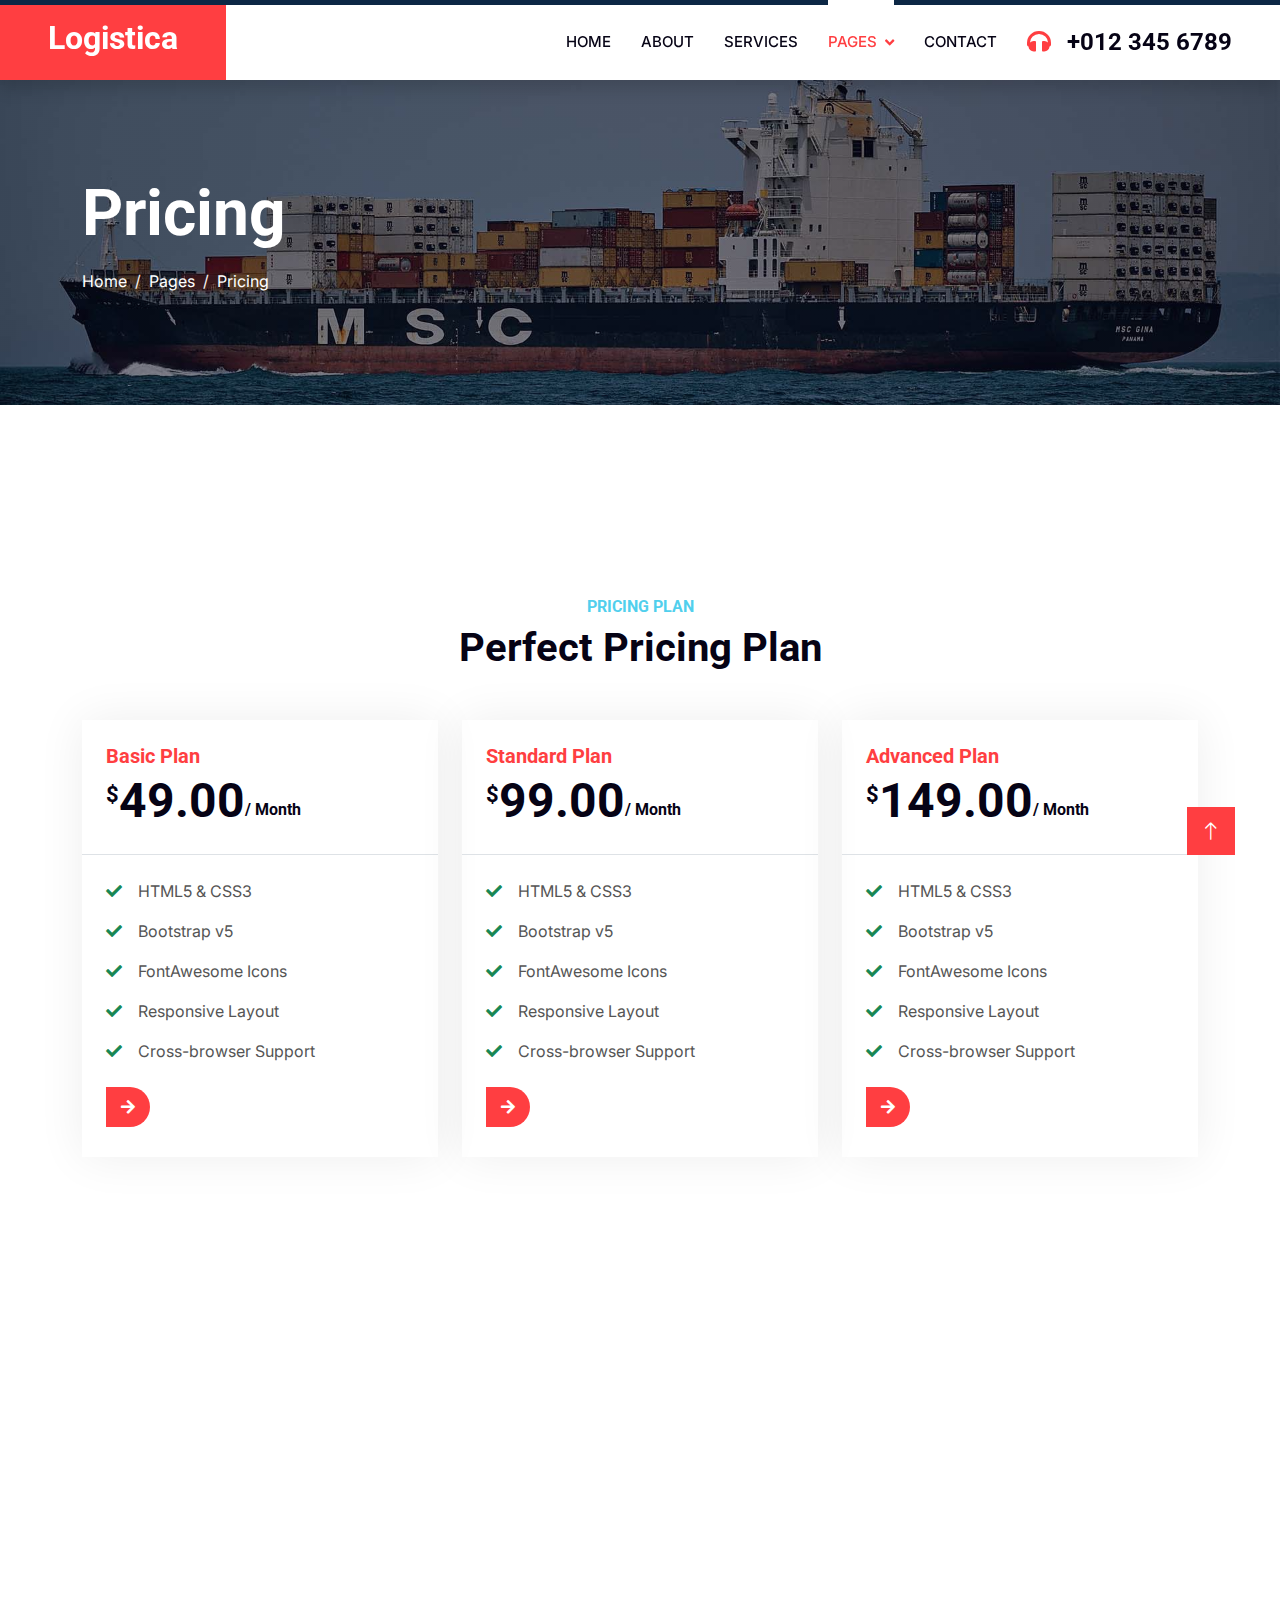
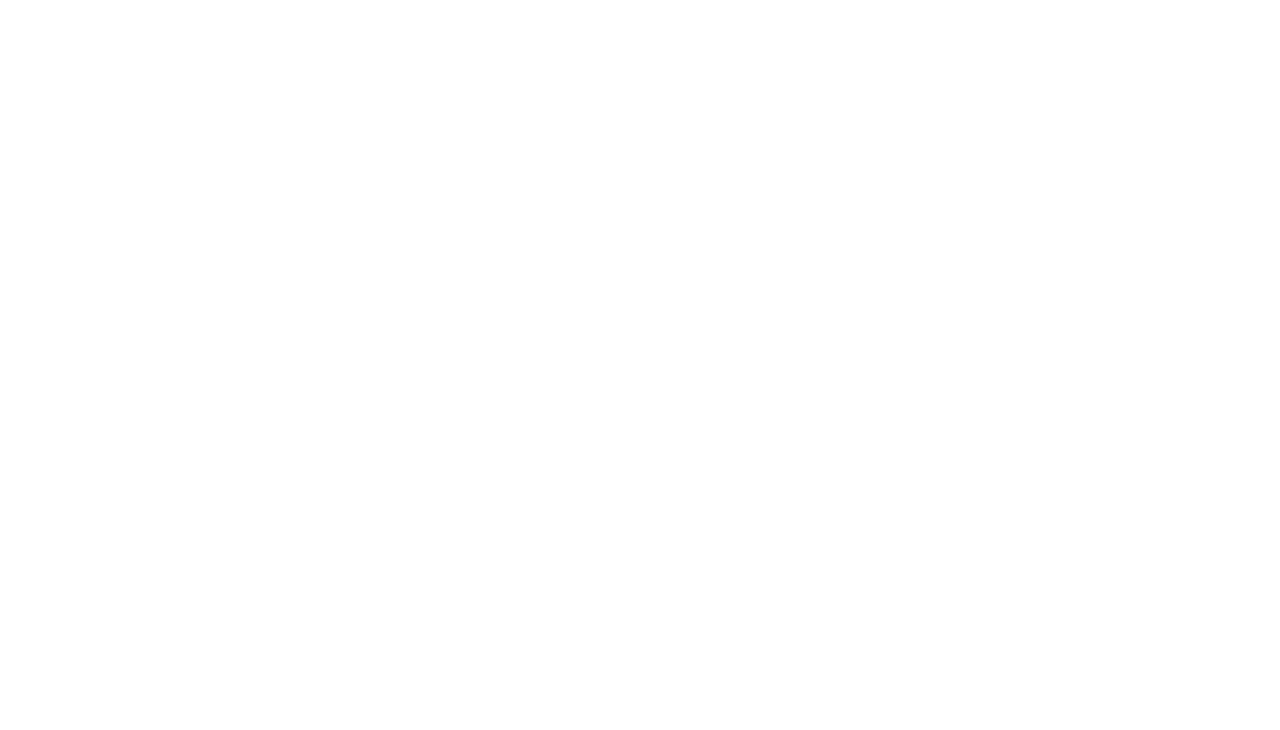
<file: price.html>
<!DOCTYPE html>
<html lang="en">

<head>
    <meta charset="utf-8">
    <title>Logistica - Shipping Company Website Template</title>
    <meta content="width=device-width, initial-scale=1.0" name="viewport">
    <meta content="" name="keywords">
    <meta content="" name="description">

    <!-- Favicon -->
    <link href="img/favicon.ico" rel="icon">

    <!-- Google Web Fonts -->
    <link rel="preconnect" href="https://fonts.googleapis.com">
    <link rel="preconnect" href="https://fonts.gstatic.com" crossorigin>
    <link href="https://fonts.googleapis.com/css2?family=Inter:wght@400;600&family=Roboto:wght@500;700&display=swap" rel="stylesheet">

    <!-- Icon Font Stylesheet -->
    <link href="https://cdnjs.cloudflare.com/ajax/libs/font-awesome/5.10.0/css/all.min.css" rel="stylesheet">
    <link href="https://cdn.jsdelivr.net/npm/bootstrap-icons@1.4.1/font/bootstrap-icons.css" rel="stylesheet">

    <!-- Libraries Stylesheet -->
    <link href="lib/animate/animate.min.css" rel="stylesheet">
    <link href="lib/owlcarousel/assets/owl.carousel.min.css" rel="stylesheet">

    <!-- Customized Bootstrap Stylesheet -->
    <link href="css/bootstrap.min.css" rel="stylesheet">

    <!-- Template Stylesheet -->
    <link href="css/style.css" rel="stylesheet">
</head>

<body>
    <!-- Spinner Start -->
    <div id="spinner" class="show bg-white position-fixed translate-middle w-100 vh-100 top-50 start-50 d-flex align-items-center justify-content-center">
        <div class="spinner-grow text-primary" style="width: 3rem; height: 3rem;" role="status">
            <span class="sr-only">Loading...</span>
        </div>
    </div>
    <!-- Spinner End -->


    <!-- Navbar Start -->
    <nav class="navbar navbar-expand-lg bg-white navbar-light shadow border-top border-5 border-primary sticky-top p-0">
        <a href="index.html" class="navbar-brand bg-primary d-flex align-items-center px-4 px-lg-5">
            <h2 class="mb-2 text-white">Logistica</h2>
        </a>
        <button type="button" class="navbar-toggler me-4" data-bs-toggle="collapse" data-bs-target="#navbarCollapse">
            <span class="navbar-toggler-icon"></span>
        </button>
        <div class="collapse navbar-collapse" id="navbarCollapse">
            <div class="navbar-nav ms-auto p-4 p-lg-0">
                <a href="index.html" class="nav-item nav-link">Home</a>
                <a href="about.html" class="nav-item nav-link">About</a>
                <a href="service.html" class="nav-item nav-link">Services</a>
                <div class="nav-item dropdown">
                    <a href="#" class="nav-link dropdown-toggle active" data-bs-toggle="dropdown">Pages</a>
                    <div class="dropdown-menu fade-up m-0">
                        <a href="price.html" class="dropdown-item active">Pricing Plan</a>
                        <a href="feature.html" class="dropdown-item">Features</a>
                        <a href="quote.html" class="dropdown-item">Free Quote</a>
                        <a href="team.html" class="dropdown-item">Our Team</a>
                        <a href="testimonial.html" class="dropdown-item">Testimonial</a>
                        <a href="404.html" class="dropdown-item">404 Page</a>
                    </div>
                </div>
                <a href="contact.html" class="nav-item nav-link">Contact</a>
            </div>
            <h4 class="m-0 pe-lg-5 d-none d-lg-block"><i class="fa fa-headphones text-primary me-3"></i>+012 345 6789</h4>
        </div>
    </nav>
    <!-- Navbar End -->


    <!-- Page Header Start -->
    <div class="container-fluid page-header py-5" style="margin-bottom: 6rem;">
        <div class="container py-5">
            <h1 class="display-3 text-white mb-3 animated slideInDown">Pricing</h1>
            <nav aria-label="breadcrumb animated slideInDown">
                <ol class="breadcrumb">
                    <li class="breadcrumb-item"><a class="text-white" href="#">Home</a></li>
                    <li class="breadcrumb-item"><a class="text-white" href="#">Pages</a></li>
                    <li class="breadcrumb-item text-white active" aria-current="page">Pricing</li>
                </ol>
            </nav>
        </div>
    </div>
    <!-- Page Header End -->


    <!-- Pricing Start -->
    <div class="container-xxl py-5">
        <div class="container py-5">
            <div class="text-center wow fadeInUp" data-wow-delay="0.1s">
                <h6 class="text-secondary text-uppercase">Pricing Plan</h6>
                <h1 class="mb-5">Perfect Pricing Plan</h1>
            </div>
            <div class="row g-4">
                <div class="col-md-6 col-lg-4 wow fadeInUp" data-wow-delay="0.3s">
                    <div class="price-item">
                        <div class="border-bottom p-4 mb-4">
                            <h5 class="text-primary mb-1">Basic Plan</h5>
                            <h1 class="display-5 mb-0">
                                <small class="align-top" style="font-size: 22px; line-height: 45px;">$</small>49.00<small
                                    class="align-bottom" style="font-size: 16px; line-height: 40px;">/ Month</small>
                            </h1>
                        </div>
                        <div class="p-4 pt-0">
                            <p><i class="fa fa-check text-success me-3"></i>HTML5 & CSS3</p>
                            <p><i class="fa fa-check text-success me-3"></i>Bootstrap v5</p>
                            <p><i class="fa fa-check text-success me-3"></i>FontAwesome Icons</p>
                            <p><i class="fa fa-check text-success me-3"></i>Responsive Layout</p>
                            <p><i class="fa fa-check text-success me-3"></i>Cross-browser Support</p>
                            <a class="btn-slide mt-2" href=""><i class="fa fa-arrow-right"></i><span >Order Now</span></a>
                        </div>
                    </div>
                </div>
                <div class="col-md-6 col-lg-4 wow fadeInUp" data-wow-delay="0.5s">
                    <div class="price-item">
                        <div class="border-bottom p-4 mb-4">
                            <h5 class="text-primary mb-1">Standard Plan</h5>
                            <h1 class="display-5 mb-0">
                                <small class="align-top" style="font-size: 22px; line-height: 45px;">$</small>99.00<small
                                    class="align-bottom" style="font-size: 16px; line-height: 40px;">/ Month</small>
                            </h1>
                        </div>
                        <div class="p-4 pt-0">
                            <p><i class="fa fa-check text-success me-3"></i>HTML5 & CSS3</p>
                            <p><i class="fa fa-check text-success me-3"></i>Bootstrap v5</p>
                            <p><i class="fa fa-check text-success me-3"></i>FontAwesome Icons</p>
                            <p><i class="fa fa-check text-success me-3"></i>Responsive Layout</p>
                            <p><i class="fa fa-check text-success me-3"></i>Cross-browser Support</p>
                            <a class="btn-slide mt-2" href=""><i class="fa fa-arrow-right"></i><span >Order Now</span></a>
                        </div>
                    </div>
                </div>
                <div class="col-md-6 col-lg-4 wow fadeInUp" data-wow-delay="0.7s">
                    <div class="price-item">
                        <div class="border-bottom p-4 mb-4">
                            <h5 class="text-primary mb-1">Advanced Plan</h5>
                            <h1 class="display-5 mb-0">
                                <small class="align-top" style="font-size: 22px; line-height: 45px;">$</small>149.00<small
                                    class="align-bottom" style="font-size: 16px; line-height: 40px;">/ Month</small>
                            </h1>
                        </div>
                        <div class="p-4 pt-0">
                            <p><i class="fa fa-check text-success me-3"></i>HTML5 & CSS3</p>
                            <p><i class="fa fa-check text-success me-3"></i>Bootstrap v5</p>
                            <p><i class="fa fa-check text-success me-3"></i>FontAwesome Icons</p>
                            <p><i class="fa fa-check text-success me-3"></i>Responsive Layout</p>
                            <p><i class="fa fa-check text-success me-3"></i>Cross-browser Support</p>
                            <a class="btn-slide mt-2" href=""><i class="fa fa-arrow-right"></i><span >Order Now</span></a>
                        </div>
                    </div>
                </div>
            </div>
        </div>
    </div>
    <!-- Pricing End -->


    <!-- Quote Start -->
    <div class="container-xxl py-5">
        <div class="container py-5">
            <div class="row g-5 align-items-center">
                <div class="col-lg-5 wow fadeInUp" data-wow-delay="0.1s">
                    <h6 class="text-secondary text-uppercase mb-3">Get A Quote</h6>
                    <h1 class="mb-5">Request A Free Qoute!</h1>
                    <p class="mb-5">Tempor erat elitr rebum at clita. Diam dolor diam ipsum sit. Aliqu diam amet diam et eos. Clita erat ipsum et lorem et sit, sed stet lorem sit clita duo justo erat amet</p>
                    <div class="d-flex align-items-center">
                        <i class="fa fa-headphones fa-2x flex-shrink-0 bg-primary p-3 text-white"></i>
                        <div class="ps-4">
                            <h6>Call for any query!</h6>
                            <h3 class="text-primary m-0">+012 345 6789</h3>
                        </div>
                    </div>
                </div>
                <div class="col-lg-7">
                    <div class="bg-light text-center p-5 wow fadeIn" data-wow-delay="0.5s">
                        <form>
                            <div class="row g-3">
                                <div class="col-12 col-sm-6">
                                    <input type="text" class="form-control border-0" placeholder="Your Name" style="height: 55px;">
                                </div>
                                <div class="col-12 col-sm-6">
                                    <input type="email" class="form-control border-0" placeholder="Your Email" style="height: 55px;">
                                </div>
                                <div class="col-12 col-sm-6">
                                    <input type="text" class="form-control border-0" placeholder="Your Mobile" style="height: 55px;">
                                </div>
                                <div class="col-12 col-sm-6">
                                    <select class="form-select border-0" style="height: 55px;">
                                        <option selected>Select A Freight</option>
                                        <option value="1">Freight 1</option>
                                        <option value="2">Freight 2</option>
                                        <option value="3">Freight 3</option>
                                    </select>
                                </div>
                                <div class="col-12">
                                    <textarea class="form-control border-0" placeholder="Special Note"></textarea>
                                </div>
                                <div class="col-12">
                                    <button class="btn btn-primary w-100 py-3" type="submit">Submit</button>
                                </div>
                            </div>
                        </form>
                    </div>
                </div>
            </div>
        </div>
    </div>
    <!-- Quote End -->
        

    <!-- Footer Start -->
    <div class="container-fluid bg-dark text-light footer pt-5 wow fadeIn" data-wow-delay="0.1s" style="margin-top: 6rem;">
        <div class="container py-5">
            <div class="row g-5">
                <div class="col-lg-3 col-md-6">
                    <h4 class="text-light mb-4">Address</h4>
                    <p class="mb-2"><i class="fa fa-map-marker-alt me-3"></i>123 Street, New York, USA</p>
                    <p class="mb-2"><i class="fa fa-phone-alt me-3"></i>+012 345 67890</p>
                    <p class="mb-2"><i class="fa fa-envelope me-3"></i>info@example.com</p>
                    <div class="d-flex pt-2">
                        <a class="btn btn-outline-light btn-social" href=""><i class="fab fa-twitter"></i></a>
                        <a class="btn btn-outline-light btn-social" href=""><i class="fab fa-facebook-f"></i></a>
                        <a class="btn btn-outline-light btn-social" href=""><i class="fab fa-youtube"></i></a>
                        <a class="btn btn-outline-light btn-social" href=""><i class="fab fa-linkedin-in"></i></a>
                    </div>
                </div>
                <div class="col-lg-3 col-md-6">
                    <h4 class="text-light mb-4">Services</h4>
                    <a class="btn btn-link" href="">Air Freight</a>
                    <a class="btn btn-link" href="">Sea Freight</a>
                    <a class="btn btn-link" href="">Road Freight</a>
                    <a class="btn btn-link" href="">Logistic Solutions</a>
                    <a class="btn btn-link" href="">Industry solutions</a>
                </div>
                <div class="col-lg-3 col-md-6">
                    <h4 class="text-light mb-4">Quick Links</h4>
                    <a class="btn btn-link" href="">About Us</a>
                    <a class="btn btn-link" href="">Contact Us</a>
                    <a class="btn btn-link" href="">Our Services</a>
                    <a class="btn btn-link" href="">Terms & Condition</a>
                    <a class="btn btn-link" href="">Support</a>
                </div>
                <div class="col-lg-3 col-md-6">
                    <h4 class="text-light mb-4">Newsletter</h4>
                    <p>Dolor amet sit justo amet elitr clita ipsum elitr est.</p>
                    <div class="position-relative mx-auto" style="max-width: 400px;">
                        <input class="form-control border-0 w-100 py-3 ps-4 pe-5" type="text" placeholder="Your email">
                        <button type="button" class="btn btn-primary py-2 position-absolute top-0 end-0 mt-2 me-2">SignUp</button>
                    </div>
                </div>
            </div>
        </div>
        <div class="container">
            <div class="copyright">
                <div class="row">
                    <div class="col-md-6 text-center text-md-start mb-3 mb-md-0">
                        &copy; <a class="border-bottom" href="#">Your Site Name</a>, All Right Reserved.
                    </div>
                    <div class="col-md-6 text-center text-md-end">
                        <!--/*** This template is free as long as you keep the footer author’s credit link/attribution link/backlink. If you'd like to use the template without the footer author’s credit link/attribution link/backlink, you can purchase the Credit Removal License from "https://htmlcodex.com/credit-removal". Thank you for your support. ***/-->
                        Designed By <a class="border-bottom" href="https://htmlcodex.com">HTML Codex</a>
                    </div>
                </div>
            </div>
        </div>
    </div>
    <!-- Footer End -->


    <!-- Back to Top -->
    <a href="#" class="btn btn-lg btn-primary btn-lg-square rounded-0 back-to-top"><i class="bi bi-arrow-up"></i></a>


    <!-- JavaScript Libraries -->
    <script src="https://code.jquery.com/jquery-3.4.1.min.js"></script>
    <script src="https://cdn.jsdelivr.net/npm/bootstrap@5.0.0/dist/js/bootstrap.bundle.min.js"></script>
    <script src="lib/wow/wow.min.js"></script>
    <script src="lib/easing/easing.min.js"></script>
    <script src="lib/waypoints/waypoints.min.js"></script>
    <script src="lib/counterup/counterup.min.js"></script>
    <script src="lib/owlcarousel/owl.carousel.min.js"></script>

    <!-- Template Javascript -->
    <script src="js/main.js"></script>
</body>

</html>
</file>
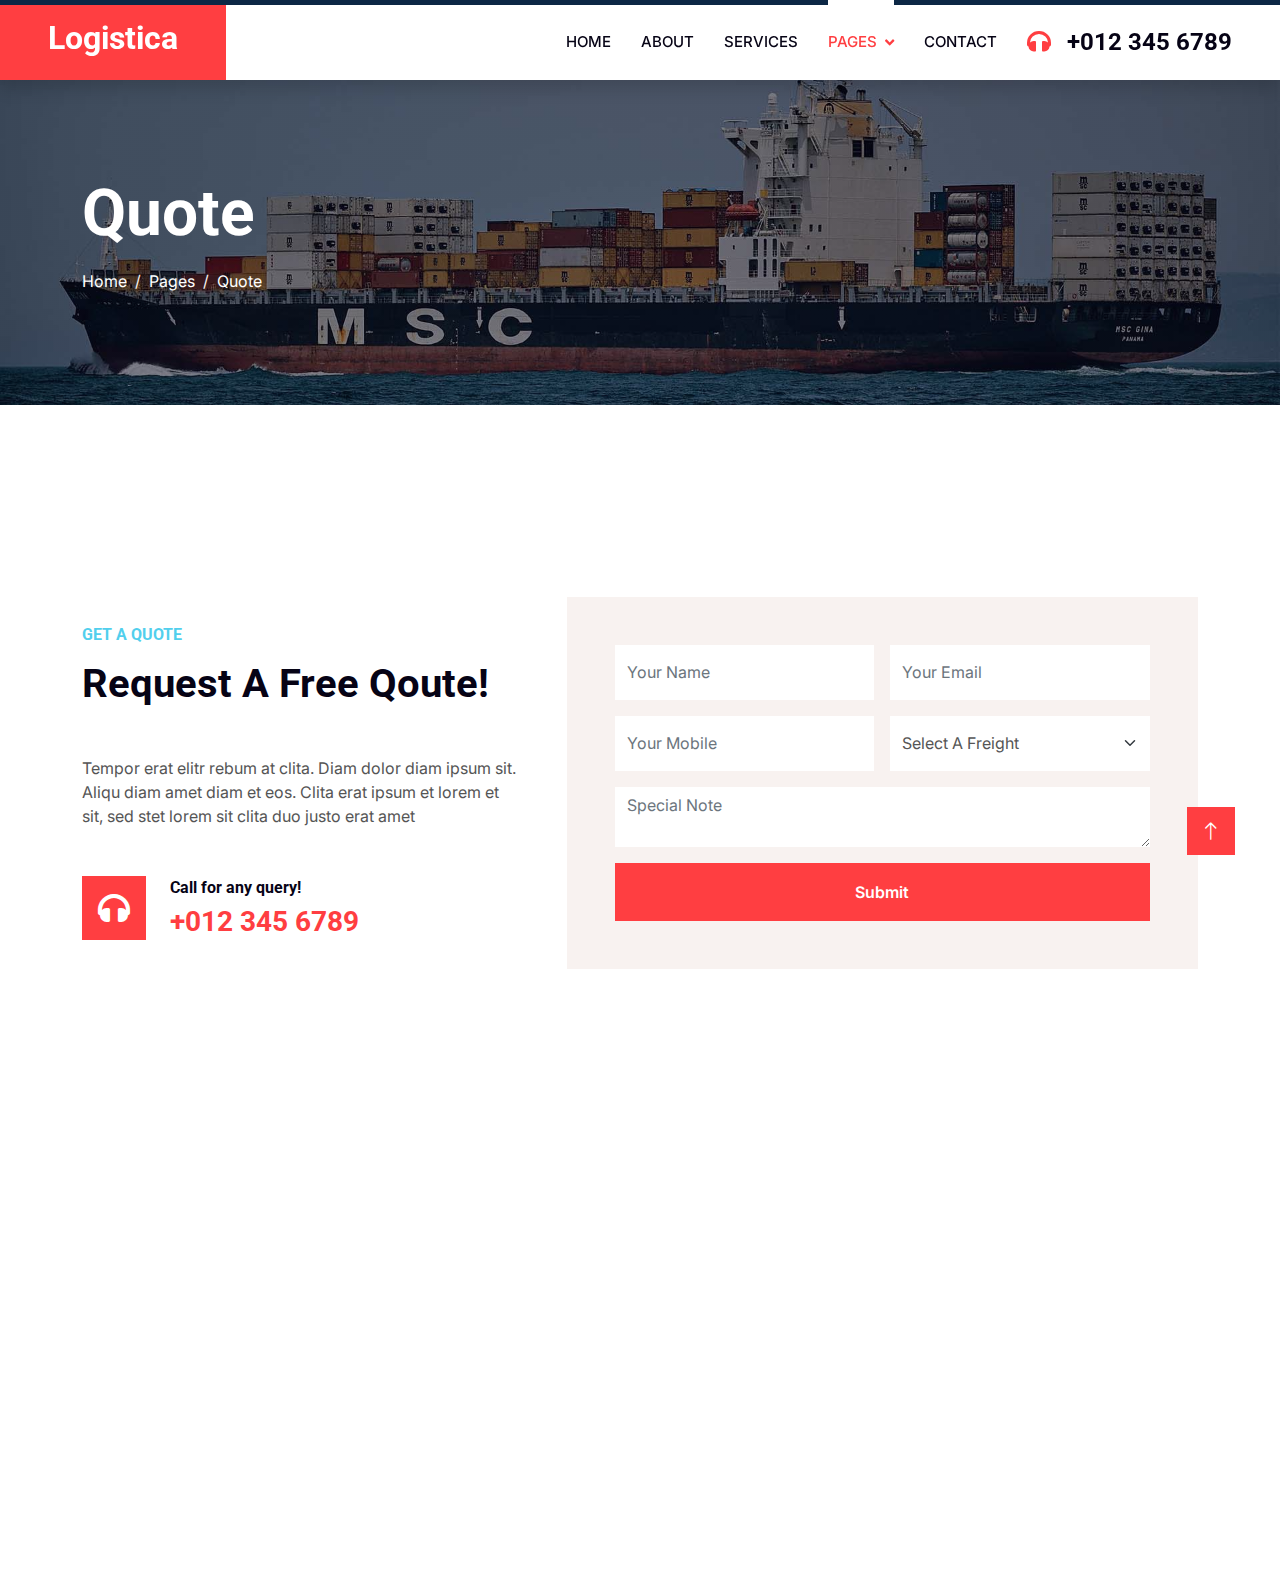
<file: quote.html>
<!DOCTYPE html>
<html lang="en">

<head>
    <meta charset="utf-8">
    <title>Logistica - Shipping Company Website Template</title>
    <meta content="width=device-width, initial-scale=1.0" name="viewport">
    <meta content="" name="keywords">
    <meta content="" name="description">

    <!-- Favicon -->
    <link href="img/favicon.ico" rel="icon">

    <!-- Google Web Fonts -->
    <link rel="preconnect" href="https://fonts.googleapis.com">
    <link rel="preconnect" href="https://fonts.gstatic.com" crossorigin>
    <link href="https://fonts.googleapis.com/css2?family=Inter:wght@400;600&family=Roboto:wght@500;700&display=swap" rel="stylesheet">

    <!-- Icon Font Stylesheet -->
    <link href="https://cdnjs.cloudflare.com/ajax/libs/font-awesome/5.10.0/css/all.min.css" rel="stylesheet">
    <link href="https://cdn.jsdelivr.net/npm/bootstrap-icons@1.4.1/font/bootstrap-icons.css" rel="stylesheet">

    <!-- Libraries Stylesheet -->
    <link href="lib/animate/animate.min.css" rel="stylesheet">
    <link href="lib/owlcarousel/assets/owl.carousel.min.css" rel="stylesheet">

    <!-- Customized Bootstrap Stylesheet -->
    <link href="css/bootstrap.min.css" rel="stylesheet">

    <!-- Template Stylesheet -->
    <link href="css/style.css" rel="stylesheet">
</head>

<body>
    <!-- Spinner Start -->
    <div id="spinner" class="show bg-white position-fixed translate-middle w-100 vh-100 top-50 start-50 d-flex align-items-center justify-content-center">
        <div class="spinner-grow text-primary" style="width: 3rem; height: 3rem;" role="status">
            <span class="sr-only">Loading...</span>
        </div>
    </div>
    <!-- Spinner End -->


    <!-- Navbar Start -->
    <nav class="navbar navbar-expand-lg bg-white navbar-light shadow border-top border-5 border-primary sticky-top p-0">
        <a href="index.html" class="navbar-brand bg-primary d-flex align-items-center px-4 px-lg-5">
            <h2 class="mb-2 text-white">Logistica</h2>
        </a>
        <button type="button" class="navbar-toggler me-4" data-bs-toggle="collapse" data-bs-target="#navbarCollapse">
            <span class="navbar-toggler-icon"></span>
        </button>
        <div class="collapse navbar-collapse" id="navbarCollapse">
            <div class="navbar-nav ms-auto p-4 p-lg-0">
                <a href="index.html" class="nav-item nav-link">Home</a>
                <a href="about.html" class="nav-item nav-link">About</a>
                <a href="service.html" class="nav-item nav-link">Services</a>
                <div class="nav-item dropdown">
                    <a href="#" class="nav-link dropdown-toggle active" data-bs-toggle="dropdown">Pages</a>
                    <div class="dropdown-menu fade-up m-0">
                        <a href="price.html" class="dropdown-item">Pricing Plan</a>
                        <a href="feature.html" class="dropdown-item">Features</a>
                        <a href="quote.html" class="dropdown-item active">Free Quote</a>
                        <a href="team.html" class="dropdown-item">Our Team</a>
                        <a href="testimonial.html" class="dropdown-item">Testimonial</a>
                        <a href="404.html" class="dropdown-item">404 Page</a>
                    </div>
                </div>
                <a href="contact.html" class="nav-item nav-link">Contact</a>
            </div>
            <h4 class="m-0 pe-lg-5 d-none d-lg-block"><i class="fa fa-headphones text-primary me-3"></i>+012 345 6789</h4>
        </div>
    </nav>
    <!-- Navbar End -->


    <!-- Page Header Start -->
    <div class="container-fluid page-header py-5" style="margin-bottom: 6rem;">
        <div class="container py-5">
            <h1 class="display-3 text-white mb-3 animated slideInDown">Quote</h1>
            <nav aria-label="breadcrumb animated slideInDown">
                <ol class="breadcrumb">
                    <li class="breadcrumb-item"><a class="text-white" href="#">Home</a></li>
                    <li class="breadcrumb-item"><a class="text-white" href="#">Pages</a></li>
                    <li class="breadcrumb-item text-white active" aria-current="page">Quote</li>
                </ol>
            </nav>
        </div>
    </div>
    <!-- Page Header End -->


    <!-- Quote Start -->
    <div class="container-xxl py-5">
        <div class="container py-5">
            <div class="row g-5 align-items-center">
                <div class="col-lg-5 wow fadeInUp" data-wow-delay="0.1s">
                    <h6 class="text-secondary text-uppercase mb-3">Get A Quote</h6>
                    <h1 class="mb-5">Request A Free Qoute!</h1>
                    <p class="mb-5">Tempor erat elitr rebum at clita. Diam dolor diam ipsum sit. Aliqu diam amet diam et eos. Clita erat ipsum et lorem et sit, sed stet lorem sit clita duo justo erat amet</p>
                    <div class="d-flex align-items-center">
                        <i class="fa fa-headphones fa-2x flex-shrink-0 bg-primary p-3 text-white"></i>
                        <div class="ps-4">
                            <h6>Call for any query!</h6>
                            <h3 class="text-primary m-0">+012 345 6789</h3>
                        </div>
                    </div>
                </div>
                <div class="col-lg-7">
                    <div class="bg-light text-center p-5 wow fadeIn" data-wow-delay="0.5s">
                        <form>
                            <div class="row g-3">
                                <div class="col-12 col-sm-6">
                                    <input type="text" class="form-control border-0" placeholder="Your Name" style="height: 55px;">
                                </div>
                                <div class="col-12 col-sm-6">
                                    <input type="email" class="form-control border-0" placeholder="Your Email" style="height: 55px;">
                                </div>
                                <div class="col-12 col-sm-6">
                                    <input type="text" class="form-control border-0" placeholder="Your Mobile" style="height: 55px;">
                                </div>
                                <div class="col-12 col-sm-6">
                                    <select class="form-select border-0" style="height: 55px;">
                                        <option selected>Select A Freight</option>
                                        <option value="1">Freight 1</option>
                                        <option value="2">Freight 2</option>
                                        <option value="3">Freight 3</option>
                                    </select>
                                </div>
                                <div class="col-12">
                                    <textarea class="form-control border-0" placeholder="Special Note"></textarea>
                                </div>
                                <div class="col-12">
                                    <button class="btn btn-primary w-100 py-3" type="submit">Submit</button>
                                </div>
                            </div>
                        </form>
                    </div>
                </div>
            </div>
        </div>
    </div>
    <!-- Quote End -->
        

    <!-- Footer Start -->
    <div class="container-fluid bg-dark text-light footer pt-5 wow fadeIn" data-wow-delay="0.1s" style="margin-top: 6rem;">
        <div class="container py-5">
            <div class="row g-5">
                <div class="col-lg-3 col-md-6">
                    <h4 class="text-light mb-4">Address</h4>
                    <p class="mb-2"><i class="fa fa-map-marker-alt me-3"></i>123 Street, New York, USA</p>
                    <p class="mb-2"><i class="fa fa-phone-alt me-3"></i>+012 345 67890</p>
                    <p class="mb-2"><i class="fa fa-envelope me-3"></i>info@example.com</p>
                    <div class="d-flex pt-2">
                        <a class="btn btn-outline-light btn-social" href=""><i class="fab fa-twitter"></i></a>
                        <a class="btn btn-outline-light btn-social" href=""><i class="fab fa-facebook-f"></i></a>
                        <a class="btn btn-outline-light btn-social" href=""><i class="fab fa-youtube"></i></a>
                        <a class="btn btn-outline-light btn-social" href=""><i class="fab fa-linkedin-in"></i></a>
                    </div>
                </div>
                <div class="col-lg-3 col-md-6">
                    <h4 class="text-light mb-4">Services</h4>
                    <a class="btn btn-link" href="">Air Freight</a>
                    <a class="btn btn-link" href="">Sea Freight</a>
                    <a class="btn btn-link" href="">Road Freight</a>
                    <a class="btn btn-link" href="">Logistic Solutions</a>
                    <a class="btn btn-link" href="">Industry solutions</a>
                </div>
                <div class="col-lg-3 col-md-6">
                    <h4 class="text-light mb-4">Quick Links</h4>
                    <a class="btn btn-link" href="">About Us</a>
                    <a class="btn btn-link" href="">Contact Us</a>
                    <a class="btn btn-link" href="">Our Services</a>
                    <a class="btn btn-link" href="">Terms & Condition</a>
                    <a class="btn btn-link" href="">Support</a>
                </div>
                <div class="col-lg-3 col-md-6">
                    <h4 class="text-light mb-4">Newsletter</h4>
                    <p>Dolor amet sit justo amet elitr clita ipsum elitr est.</p>
                    <div class="position-relative mx-auto" style="max-width: 400px;">
                        <input class="form-control border-0 w-100 py-3 ps-4 pe-5" type="text" placeholder="Your email">
                        <button type="button" class="btn btn-primary py-2 position-absolute top-0 end-0 mt-2 me-2">SignUp</button>
                    </div>
                </div>
            </div>
        </div>
        <div class="container">
            <div class="copyright">
                <div class="row">
                    <div class="col-md-6 text-center text-md-start mb-3 mb-md-0">
                        &copy; <a class="border-bottom" href="#">Your Site Name</a>, All Right Reserved.
                    </div>
                    <div class="col-md-6 text-center text-md-end">
                        <!--/*** This template is free as long as you keep the footer author’s credit link/attribution link/backlink. If you'd like to use the template without the footer author’s credit link/attribution link/backlink, you can purchase the Credit Removal License from "https://htmlcodex.com/credit-removal". Thank you for your support. ***/-->
                        Designed By <a class="border-bottom" href="https://htmlcodex.com">HTML Codex</a>
                    </div>
                </div>
            </div>
        </div>
    </div>
    <!-- Footer End -->


    <!-- Back to Top -->
    <a href="#" class="btn btn-lg btn-primary btn-lg-square rounded-0 back-to-top"><i class="bi bi-arrow-up"></i></a>


    <!-- JavaScript Libraries -->
    <script src="https://code.jquery.com/jquery-3.4.1.min.js"></script>
    <script src="https://cdn.jsdelivr.net/npm/bootstrap@5.0.0/dist/js/bootstrap.bundle.min.js"></script>
    <script src="lib/wow/wow.min.js"></script>
    <script src="lib/easing/easing.min.js"></script>
    <script src="lib/waypoints/waypoints.min.js"></script>
    <script src="lib/counterup/counterup.min.js"></script>
    <script src="lib/owlcarousel/owl.carousel.min.js"></script>

    <!-- Template Javascript -->
    <script src="js/main.js"></script>
</body>

</html>
</file>
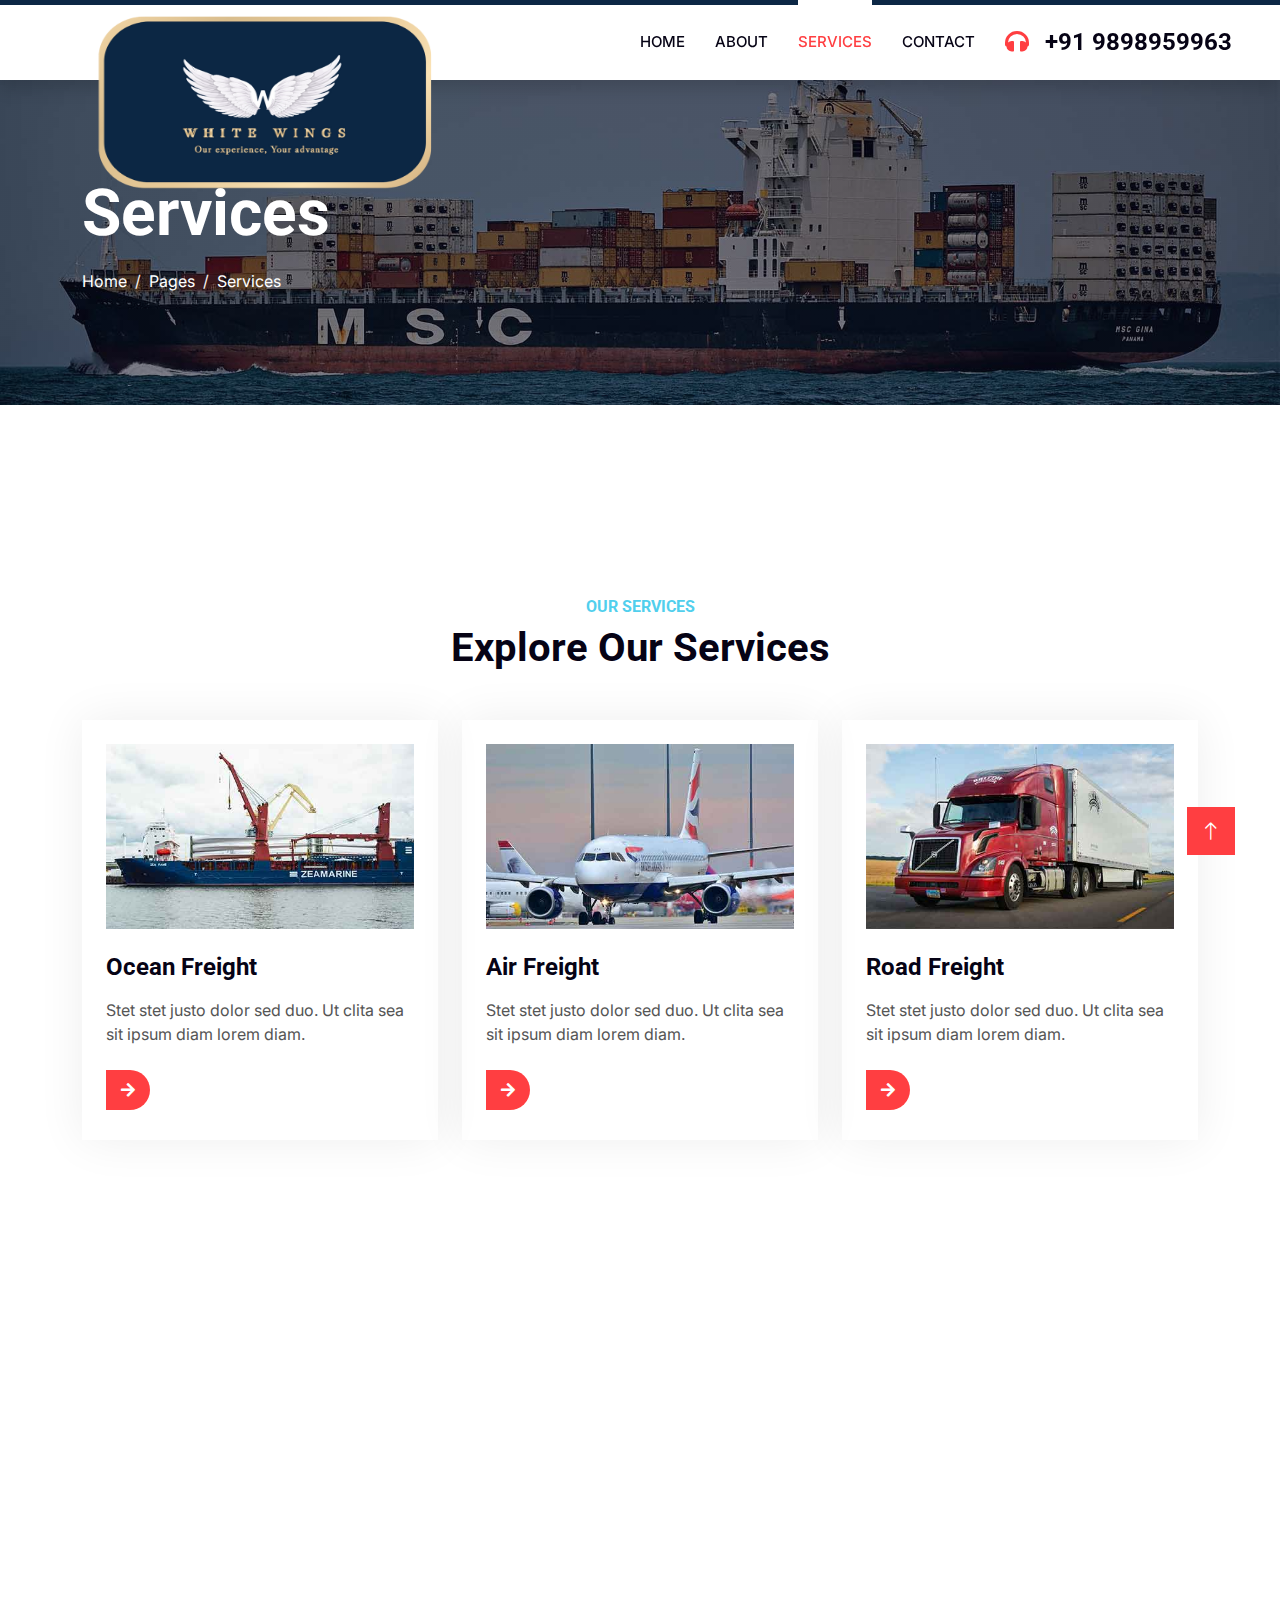
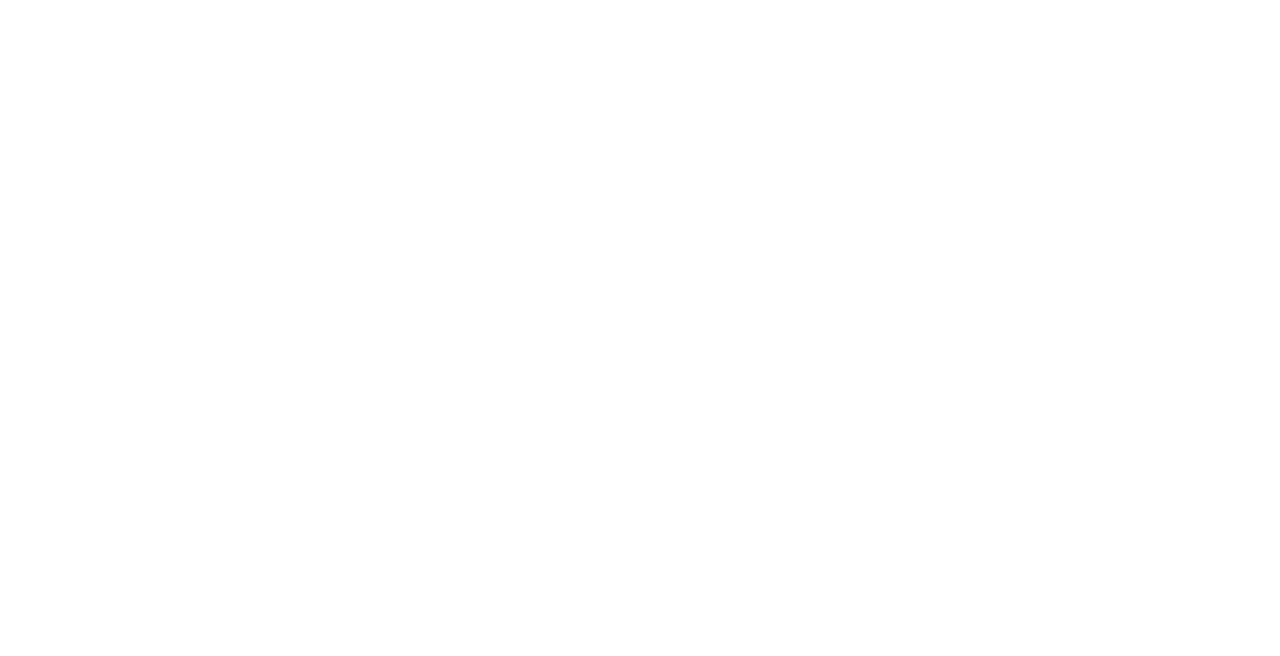
<file: service.html>
<!DOCTYPE html>
<html lang="en">

<head>
    <meta charset="utf-8">
    <title>WHITEWINGS INTERNATIONAL PRIVATE LIMITED</title>
    <meta content="width=device-width, initial-scale=1.0" name="viewport">
    <meta content="" name="keywords">
    <meta content="" name="description">

    <!-- Favicon -->
    <link href="img/lg.ico" rel="icon">

    <!-- Google Web Fonts -->
    <link rel="preconnect" href="https://fonts.googleapis.com">
    <link rel="preconnect" href="https://fonts.gstatic.com" crossorigin>
    <link href="https://fonts.googleapis.com/css2?family=Inter:wght@400;600&family=Roboto:wght@500;700&display=swap" rel="stylesheet">

    <!-- Icon Font Stylesheet -->
    <link href="https://cdnjs.cloudflare.com/ajax/libs/font-awesome/5.10.0/css/all.min.css" rel="stylesheet">
    <link href="https://cdn.jsdelivr.net/npm/bootstrap-icons@1.4.1/font/bootstrap-icons.css" rel="stylesheet">

    <!-- Libraries Stylesheet -->
    <link href="lib/animate/animate.min.css" rel="stylesheet">
    <link href="lib/owlcarousel/assets/owl.carousel.min.css" rel="stylesheet">

    <!-- Customized Bootstrap Stylesheet -->
    <link href="css/bootstrap.min.css" rel="stylesheet">

    <!-- Template Stylesheet -->
    <link href="css/style.css" rel="stylesheet">
</head>

<body>
    <!-- Spinner Start -->
    <div id="spinner" class="show bg-white position-fixed translate-middle w-100 vh-100 top-50 start-50 d-flex align-items-center justify-content-center">
        <div class="spinner-grow text-primary" style="width: 3rem; height: 3rem;" role="status">
            <span class="sr-only">Loading...</span>
        </div>
    </div>
    <!-- Spinner End -->


    <!-- Navbar Start -->
    <nav class="navbar navbar-expand-lg bg-white navbar-light shadow border-top border-5 border-primary sticky-top p-0">
        <a href="index.html" class="navbar-brand  d-flex align-items-center px-4 px-lg-5">
            <img class="mb-2" src="img/lg.png" alt="" style="width: 436px; height: 225px;  margin-bottom: -7.5rem !important;">
        </a>
        <button type="button" class="navbar-toggler me-4" data-bs-toggle="collapse" data-bs-target="#navbarCollapse">
            <span class="navbar-toggler-icon"></span>
        </button>
        <div class="collapse navbar-collapse" id="navbarCollapse">
            <div class="navbar-nav ms-auto p-4 p-lg-0">
                <a href="index.html" class="nav-item nav-link ">Home</a>
                <a href="about.html" class="nav-item nav-link ">About</a>
                <a href="service.html" class="nav-item nav-link active">Services</a>
                <!-- <div class="nav-item dropdown">
                    <a href="#" class="nav-link dropdown-toggle" data-bs-toggle="dropdown">Pages</a>
                    <div class="dropdown-menu fade-up m-0">
                        <a href="price.html" class="dropdown-item">Pricing Plan</a>
                        <a href="feature.html" class="dropdown-item">Features</a>
                        <a href="quote.html" class="dropdown-item">Free Quote</a>
                        <a href="team.html" class="dropdown-item">Our Team</a>
                        <a href="testimonial.html" class="dropdown-item">Testimonial</a>
                        <a href="404.html" class="dropdown-item">404 Page</a>
                    </div>
                </div> -->
                <a href="contact.html" class="nav-item nav-link">Contact</a>
            </div>
            <h4 class="m-0 pe-lg-5 d-none d-lg-block"><i class="fa fa-headphones text-primary me-3"></i>+91 9898959963</h4>
        </div>
    </nav>
    <!-- Navbar End -->


    <!-- Page Header Start -->
    <div class="container-fluid page-header py-5" style="margin-bottom: 6rem;">
        <div class="container py-5">
            <h1 class="display-3 text-white mb-3 animated slideInDown">Services</h1>
            <nav aria-label="breadcrumb animated slideInDown">
                <ol class="breadcrumb">
                    <li class="breadcrumb-item"><a class="text-white" href="#">Home</a></li>
                    <li class="breadcrumb-item"><a class="text-white" href="#">Pages</a></li>
                    <li class="breadcrumb-item text-white active" aria-current="page">Services</li>
                </ol>
            </nav>
        </div>
    </div>
    <!-- Page Header End -->


    <!-- Service Start -->
    <div class="container-xxl py-5">
        <div class="container py-5">
            <div class="text-center wow fadeInUp" data-wow-delay="0.1s">
                <h6 class="text-secondary text-uppercase">Our Services</h6>
                <h1 class="mb-5">Explore Our Services</h1>
            </div>
            <div class="row g-4">
                <div class="col-md-6 col-lg-4 wow fadeInUp" data-wow-delay="0.5s">
                    <div class="service-item p-4">
                        <div class="overflow-hidden mb-4">
                            <img class="img-fluid" src="img/service-2.jpg" alt="">
                        </div>
                        <h4 class="mb-3">Ocean Freight</h4>
                        <p>Stet stet justo dolor sed duo. Ut clita sea sit ipsum diam lorem diam.</p>
                        <a class="btn-slide mt-2" href=""><i class="fa fa-arrow-right"></i><span>Read More</span></a>
                    </div>
                </div>
                <div class="col-md-6 col-lg-4 wow fadeInUp" data-wow-delay="0.3s">
                    <div class="service-item p-4">
                        <div class="overflow-hidden mb-4">
                            <img class="img-fluid" src="img/service-1.jpg" alt="">
                        </div>
                        <h4 class="mb-3">Air Freight</h4>
                        <p>Stet stet justo dolor sed duo. Ut clita sea sit ipsum diam lorem diam.</p>
                        <a class="btn-slide mt-2" href=""><i class="fa fa-arrow-right"></i><span>Read More</span></a>
                    </div>
                </div>
             
                <div class="col-md-6 col-lg-4 wow fadeInUp" data-wow-delay="0.7s">
                    <div class="service-item p-4">
                        <div class="overflow-hidden mb-4">
                            <img class="img-fluid" src="img/service-3.jpg" alt="">
                        </div>
                        <h4 class="mb-3">Road Freight</h4>
                        <p>Stet stet justo dolor sed duo. Ut clita sea sit ipsum diam lorem diam.</p>
                        <a class="btn-slide mt-2" href=""><i class="fa fa-arrow-right"></i><span>Read More</span></a>
                    </div>
                </div>
                <div class="col-md-6 col-lg-4 wow fadeInUp" data-wow-delay="0.3s">
                    <div class="service-item p-4">
                        <div class="overflow-hidden mb-4">
                            <img class="img-fluid" src="img/service-4.jpg" alt="">
                        </div>
                        <h4 class="mb-3">Rail Freight</h4>
                        <p>Stet stet justo dolor sed duo. Ut clita sea sit ipsum diam lorem diam.</p>
                        <a class="btn-slide mt-2" href=""><i class="fa fa-arrow-right"></i><span>Read More</span></a>
                    </div>
                </div>
                <div class="col-md-6 col-lg-4 wow fadeInUp" data-wow-delay="0.5s">
                    <div class="service-item p-4">
                        <div class="overflow-hidden mb-4">
                            <img class="img-fluid" src="img/service-5.jpg" alt="">
                        </div>
                        <h4 class="mb-3">Customs Clearance</h4>
                        <p>Stet stet justo dolor sed duo. Ut clita sea sit ipsum diam lorem diam.</p>
                        <a class="btn-slide mt-2" href=""><i class="fa fa-arrow-right"></i><span>Read More</span></a>
                    </div>
                </div>
                <div class="col-md-6 col-lg-4 wow fadeInUp" data-wow-delay="0.7s">
                    <div class="service-item p-4">
                        <div class="overflow-hidden mb-4">
                            <img class="img-fluid" src="img/service-6.jpg" alt="">
                        </div>
                        <h4 class="mb-3">Warehouse Solutions</h4>
                        <p>Stet stet justo dolor sed duo. Ut clita sea sit ipsum diam lorem diam.</p>
                        <a class="btn-slide mt-2" href=""><i class="fa fa-arrow-right"></i><span>Read More</span></a>
                    </div>
                </div>
            </div>
        </div>
    </div>
    <!-- Service End -->


    <!-- Testimonial Start -->
    <!-- <div class="container-xxl py-5 wow fadeInUp" data-wow-delay="0.1s">
        <div class="container py-5">
            <div class="text-center">
                <h6 class="text-secondary text-uppercase">Testimonial</h6>
                <h1 class="mb-0">Our Clients Say!</h1>
            </div>
            <div class="owl-carousel testimonial-carousel wow fadeInUp" data-wow-delay="0.1s">
                <div class="testimonial-item p-4 my-5">
                    <i class="fa fa-quote-right fa-3x text-light position-absolute top-0 end-0 mt-n3 me-4"></i>
                    <div class="d-flex align-items-end mb-4">
                        <img class="img-fluid flex-shrink-0" src="img/testimonial-1.jpg" style="width: 80px; height: 80px;">
                        <div class="ms-4">
                            <h5 class="mb-1">Client Name</h5>
                            <p class="m-0">Profession</p>
                        </div>
                    </div>
                    <p class="mb-0">Tempor erat elitr rebum at clita. Diam dolor diam ipsum sit diam amet diam et eos. Clita erat ipsum et lorem et sit.</p>
                </div>
                <div class="testimonial-item p-4 my-5">
                    <i class="fa fa-quote-right fa-3x text-light position-absolute top-0 end-0 mt-n3 me-4"></i>
                    <div class="d-flex align-items-end mb-4">
                        <img class="img-fluid flex-shrink-0" src="img/testimonial-2.jpg" style="width: 80px; height: 80px;">
                        <div class="ms-4">
                            <h5 class="mb-1">Client Name</h5>
                            <p class="m-0">Profession</p>
                        </div>
                    </div>
                    <p class="mb-0">Tempor erat elitr rebum at clita. Diam dolor diam ipsum sit diam amet diam et eos. Clita erat ipsum et lorem et sit.</p>
                </div>
                <div class="testimonial-item p-4 my-5">
                    <i class="fa fa-quote-right fa-3x text-light position-absolute top-0 end-0 mt-n3 me-4"></i>
                    <div class="d-flex align-items-end mb-4">
                        <img class="img-fluid flex-shrink-0" src="img/testimonial-3.jpg" style="width: 80px; height: 80px;">
                        <div class="ms-4">
                            <h5 class="mb-1">Client Name</h5>
                            <p class="m-0">Profession</p>
                        </div>
                    </div>
                    <p class="mb-0">Tempor erat elitr rebum at clita. Diam dolor diam ipsum sit diam amet diam et eos. Clita erat ipsum et lorem et sit.</p>
                </div>
                <div class="testimonial-item p-4 my-5">
                    <i class="fa fa-quote-right fa-3x text-light position-absolute top-0 end-0 mt-n3 me-4"></i>
                    <div class="d-flex align-items-end mb-4">
                        <img class="img-fluid flex-shrink-0" src="img/testimonial-4.jpg" style="width: 80px; height: 80px;">
                        <div class="ms-4">
                            <h5 class="mb-1">Client Name</h5>
                            <p class="m-0">Profession</p>
                        </div>
                    </div>
                    <p class="mb-0">Tempor erat elitr rebum at clita. Diam dolor diam ipsum sit diam amet diam et eos. Clita erat ipsum et lorem et sit.</p>
                </div>
            </div>
        </div>
    </div> -->
    <!-- Testimonial End -->


    <!-- Footer Start -->
    <div class="container-fluid bg-dark text-light footer pt-5 wow fadeIn" data-wow-delay="0.1s" style="margin-top: 6rem;">
        <div class="container py-5">
            <div class="row g-5">
                <div class="col-lg-3 col-md-6">
                    <h4 class="text-light mb-4">Address</h4>
                    <p class="mb-2"><i class="fa fa-map-marker-alt me-3"></i>C-410, Siddhivinayak Towers B/H DCP Office YMCA,Off S.G Highway Makarba Ahmedabad 380051
                    </p>
                    <p class="mb-2"><i class="fa fa-phone-alt me-3"></i>+91 9898959963</p>
                    <p class="mb-2"><i class="fa fa-envelope me-3"></i>info@whitewings.net.in</p>
                    <div class="d-flex pt-2">
                        <a class="btn btn-outline-light btn-social" href=""><i class="fab fa-twitter"></i></a>
                        <a class="btn btn-outline-light btn-social" href=""><i class="fab fa-facebook-f"></i></a>
                        <a class="btn btn-outline-light btn-social" href=""><i class="fab fa-youtube"></i></a>
                        <a class="btn btn-outline-light btn-social" href=""><i class="fab fa-linkedin-in"></i></a>
                    </div>
                </div>
                <div class="col-lg-3 col-md-6">
                    <h4 class="text-light mb-4">Services</h4>
                    <a class="btn btn-link" href="">Air Freight</a>
                    <a class="btn btn-link" href="">Sea Freight</a>
                    <a class="btn btn-link" href="">Road Freight</a>
                    <a class="btn btn-link" href="">Logistic Solutions</a>
                    <a class="btn btn-link" href="">Industry solutions</a>
                </div>
                <div class="col-lg-3 col-md-6">
                    <h4 class="text-light mb-4">Quick Links</h4>
                    <a class="btn btn-link" href="">About Us</a>
                    <a class="btn btn-link" href="">Contact Us</a>
                    <a class="btn btn-link" href="">Our Services</a>
                    <a class="btn btn-link" href="">Terms & Condition</a>
                    <a class="btn btn-link" href="">Support</a>
                </div>
                <div class="col-lg-3 col-md-6">
                    <h4 class="text-light mb-4">Newsletter</h4>
                    <p>Dolor amet sit justo amet elitr clita ipsum elitr est.</p>
                    <div class="position-relative mx-auto" style="max-width: 400px;">
                        <input class="form-control border-0 w-100 py-3 ps-4 pe-5" type="text" placeholder="Your email">
                        <button type="button" class="btn btn-primary py-2 position-absolute top-0 end-0 mt-2 me-2">SignUp</button>
                    </div>
                </div>
            </div>
        </div>
        <div class="container">
            <div class="copyright">
                <div class="row">
                    <div class="col-md-6 text-center text-md-start mb-3 mb-md-0">
                        &copy; <a class="border-bottom" href="#">whitewings</a>, All Right Reserved.
                    </div>
                
                </div>
            </div>
        </div>
    </div>
    <!-- Footer End -->


    <!-- Back to Top -->
    <a href="#" class="btn btn-lg btn-primary btn-lg-square rounded-0 back-to-top"><i class="bi bi-arrow-up"></i></a>


    <!-- JavaScript Libraries -->
    <script src="https://code.jquery.com/jquery-3.4.1.min.js"></script>
    <script src="https://cdn.jsdelivr.net/npm/bootstrap@5.0.0/dist/js/bootstrap.bundle.min.js"></script>
    <script src="lib/wow/wow.min.js"></script>
    <script src="lib/easing/easing.min.js"></script>
    <script src="lib/waypoints/waypoints.min.js"></script>
    <script src="lib/counterup/counterup.min.js"></script>
    <script src="lib/owlcarousel/owl.carousel.min.js"></script>

    <!-- Template Javascript -->
    <script src="js/main.js"></script>
</body>

</html>
</file>
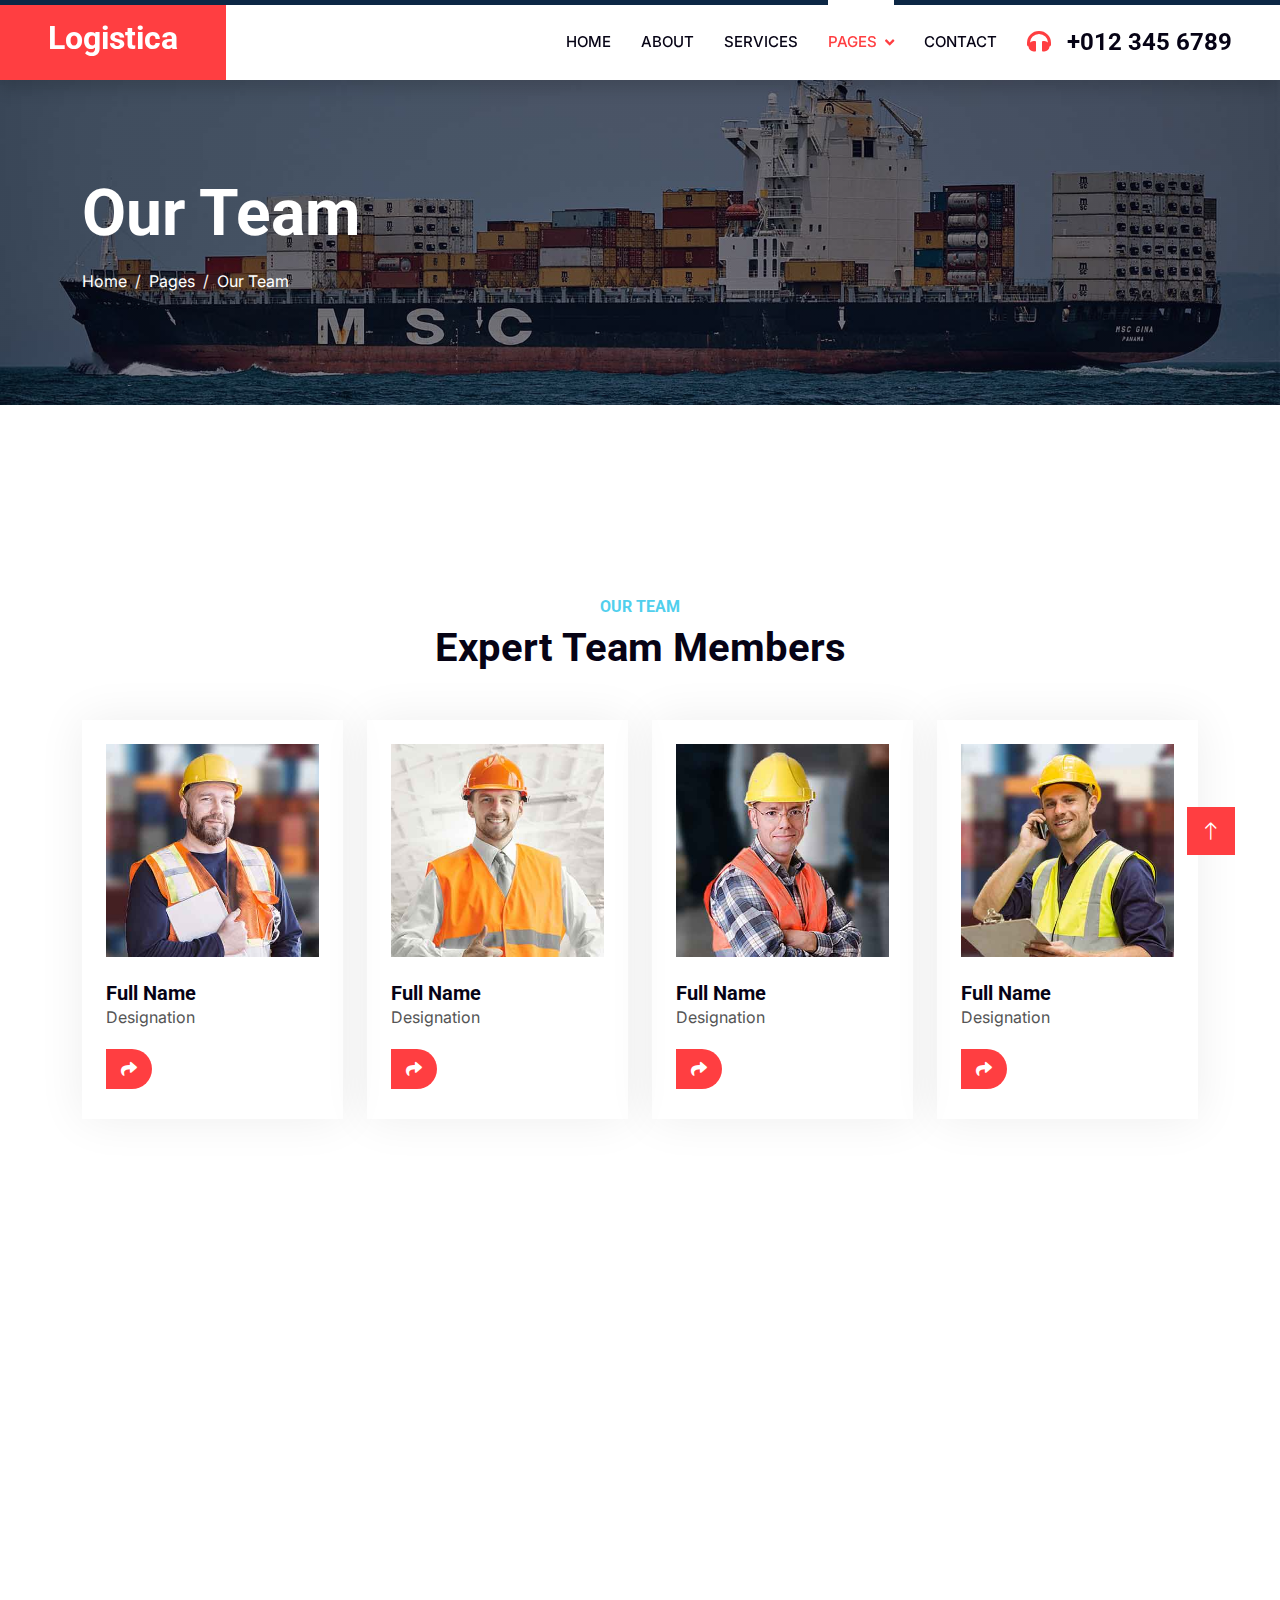
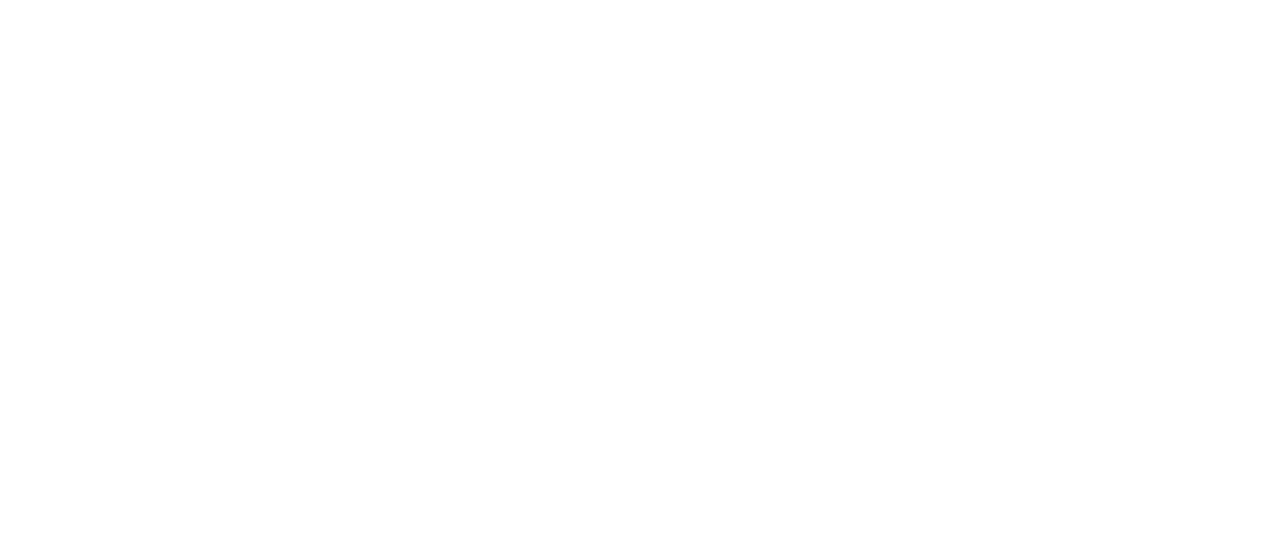
<file: team.html>
<!DOCTYPE html>
<html lang="en">

<head>
    <meta charset="utf-8">
    <title>Logistica - Shipping Company Website Template</title>
    <meta content="width=device-width, initial-scale=1.0" name="viewport">
    <meta content="" name="keywords">
    <meta content="" name="description">

    <!-- Favicon -->
    <link href="img/favicon.ico" rel="icon">

    <!-- Google Web Fonts -->
    <link rel="preconnect" href="https://fonts.googleapis.com">
    <link rel="preconnect" href="https://fonts.gstatic.com" crossorigin>
    <link href="https://fonts.googleapis.com/css2?family=Inter:wght@400;600&family=Roboto:wght@500;700&display=swap" rel="stylesheet">

    <!-- Icon Font Stylesheet -->
    <link href="https://cdnjs.cloudflare.com/ajax/libs/font-awesome/5.10.0/css/all.min.css" rel="stylesheet">
    <link href="https://cdn.jsdelivr.net/npm/bootstrap-icons@1.4.1/font/bootstrap-icons.css" rel="stylesheet">

    <!-- Libraries Stylesheet -->
    <link href="lib/animate/animate.min.css" rel="stylesheet">
    <link href="lib/owlcarousel/assets/owl.carousel.min.css" rel="stylesheet">

    <!-- Customized Bootstrap Stylesheet -->
    <link href="css/bootstrap.min.css" rel="stylesheet">

    <!-- Template Stylesheet -->
    <link href="css/style.css" rel="stylesheet">
</head>

<body>
    <!-- Spinner Start -->
    <div id="spinner" class="show bg-white position-fixed translate-middle w-100 vh-100 top-50 start-50 d-flex align-items-center justify-content-center">
        <div class="spinner-grow text-primary" style="width: 3rem; height: 3rem;" role="status">
            <span class="sr-only">Loading...</span>
        </div>
    </div>
    <!-- Spinner End -->


    <!-- Navbar Start -->
    <nav class="navbar navbar-expand-lg bg-white navbar-light shadow border-top border-5 border-primary sticky-top p-0">
        <a href="index.html" class="navbar-brand bg-primary d-flex align-items-center px-4 px-lg-5">
            <h2 class="mb-2 text-white">Logistica</h2>
        </a>
        <button type="button" class="navbar-toggler me-4" data-bs-toggle="collapse" data-bs-target="#navbarCollapse">
            <span class="navbar-toggler-icon"></span>
        </button>
        <div class="collapse navbar-collapse" id="navbarCollapse">
            <div class="navbar-nav ms-auto p-4 p-lg-0">
                <a href="index.html" class="nav-item nav-link">Home</a>
                <a href="about.html" class="nav-item nav-link">About</a>
                <a href="service.html" class="nav-item nav-link">Services</a>
                <div class="nav-item dropdown">
                    <a href="#" class="nav-link dropdown-toggle active" data-bs-toggle="dropdown">Pages</a>
                    <div class="dropdown-menu fade-up m-0">
                        <a href="price.html" class="dropdown-item">Pricing Plan</a>
                        <a href="feature.html" class="dropdown-item">Features</a>
                        <a href="quote.html" class="dropdown-item">Free Quote</a>
                        <a href="team.html" class="dropdown-item active">Our Team</a>
                        <a href="testimonial.html" class="dropdown-item">Testimonial</a>
                        <a href="404.html" class="dropdown-item">404 Page</a>
                    </div>
                </div>
                <a href="contact.html" class="nav-item nav-link">Contact</a>
            </div>
            <h4 class="m-0 pe-lg-5 d-none d-lg-block"><i class="fa fa-headphones text-primary me-3"></i>+012 345 6789</h4>
        </div>
    </nav>
    <!-- Navbar End -->


    <!-- Page Header Start -->
    <div class="container-fluid page-header py-5" style="margin-bottom: 6rem;">
        <div class="container py-5">
            <h1 class="display-3 text-white mb-3 animated slideInDown">Our Team</h1>
            <nav aria-label="breadcrumb animated slideInDown">
                <ol class="breadcrumb">
                    <li class="breadcrumb-item"><a class="text-white" href="#">Home</a></li>
                    <li class="breadcrumb-item"><a class="text-white" href="#">Pages</a></li>
                    <li class="breadcrumb-item text-white active" aria-current="page">Our Team</li>
                </ol>
            </nav>
        </div>
    </div>
    <!-- Page Header End -->


    <!-- Team Start -->
    <div class="container-xxl py-5">
        <div class="container py-5">
            <div class="text-center wow fadeInUp" data-wow-delay="0.1s">
                <h6 class="text-secondary text-uppercase">Our Team</h6>
                <h1 class="mb-5">Expert Team Members</h1>
            </div>
            <div class="row g-4">
                <div class="col-lg-3 col-md-6 wow fadeInUp" data-wow-delay="0.3s">
                    <div class="team-item p-4">
                        <div class="overflow-hidden mb-4">
                            <img class="img-fluid" src="img/team-1.jpg" alt="">
                        </div>
                        <h5 class="mb-0">Full Name</h5>
                        <p>Designation</p>
                        <div class="btn-slide mt-1">
                            <i class="fa fa-share"></i>
                            <span>
                                <a href=""><i class="fab fa-facebook-f"></i></a>
                                <a href=""><i class="fab fa-twitter"></i></a>
                                <a href=""><i class="fab fa-instagram"></i></a>
                            </span>
                        </div>
                    </div>
                </div>
                <div class="col-lg-3 col-md-6 wow fadeInUp" data-wow-delay="0.5s">
                    <div class="team-item p-4">
                        <div class="overflow-hidden mb-4">
                            <img class="img-fluid" src="img/team-2.jpg" alt="">
                        </div>
                        <h5 class="mb-0">Full Name</h5>
                        <p>Designation</p>
                        <div class="btn-slide mt-1">
                            <i class="fa fa-share"></i>
                            <span>
                                <a href=""><i class="fab fa-facebook-f"></i></a>
                                <a href=""><i class="fab fa-twitter"></i></a>
                                <a href=""><i class="fab fa-instagram"></i></a>
                            </span>
                        </div>
                    </div>
                </div>
                <div class="col-lg-3 col-md-6 wow fadeInUp" data-wow-delay="0.7s">
                    <div class="team-item p-4">
                        <div class="overflow-hidden mb-4">
                            <img class="img-fluid" src="img/team-3.jpg" alt="">
                        </div>
                        <h5 class="mb-0">Full Name</h5>
                        <p>Designation</p>
                        <div class="btn-slide mt-1">
                            <i class="fa fa-share"></i>
                            <span>
                                <a href=""><i class="fab fa-facebook-f"></i></a>
                                <a href=""><i class="fab fa-twitter"></i></a>
                                <a href=""><i class="fab fa-instagram"></i></a>
                            </span>
                        </div>
                    </div>
                </div>
                <div class="col-lg-3 col-md-6 wow fadeInUp" data-wow-delay="0.9s">
                    <div class="team-item p-4">
                        <div class="overflow-hidden mb-4">
                            <img class="img-fluid" src="img/team-4.jpg" alt="">
                        </div>
                        <h5 class="mb-0">Full Name</h5>
                        <p>Designation</p>
                        <div class="btn-slide mt-1">
                            <i class="fa fa-share"></i>
                            <span>
                                <a href=""><i class="fab fa-facebook-f"></i></a>
                                <a href=""><i class="fab fa-twitter"></i></a>
                                <a href=""><i class="fab fa-instagram"></i></a>
                            </span>
                        </div>
                    </div>
                </div>
                <div class="col-lg-3 col-md-6 wow fadeInUp" data-wow-delay="0.3s">
                    <div class="team-item p-4">
                        <div class="overflow-hidden mb-4">
                            <img class="img-fluid" src="img/team-2.jpg" alt="">
                        </div>
                        <h5 class="mb-0">Full Name</h5>
                        <p>Designation</p>
                        <div class="btn-slide mt-1">
                            <i class="fa fa-share"></i>
                            <span>
                                <a href=""><i class="fab fa-facebook-f"></i></a>
                                <a href=""><i class="fab fa-twitter"></i></a>
                                <a href=""><i class="fab fa-instagram"></i></a>
                            </span>
                        </div>
                    </div>
                </div>
                <div class="col-lg-3 col-md-6 wow fadeInUp" data-wow-delay="0.5s">
                    <div class="team-item p-4">
                        <div class="overflow-hidden mb-4">
                            <img class="img-fluid" src="img/team-3.jpg" alt="">
                        </div>
                        <h5 class="mb-0">Full Name</h5>
                        <p>Designation</p>
                        <div class="btn-slide mt-1">
                            <i class="fa fa-share"></i>
                            <span>
                                <a href=""><i class="fab fa-facebook-f"></i></a>
                                <a href=""><i class="fab fa-twitter"></i></a>
                                <a href=""><i class="fab fa-instagram"></i></a>
                            </span>
                        </div>
                    </div>
                </div>
                <div class="col-lg-3 col-md-6 wow fadeInUp" data-wow-delay="0.7s">
                    <div class="team-item p-4">
                        <div class="overflow-hidden mb-4">
                            <img class="img-fluid" src="img/team-4.jpg" alt="">
                        </div>
                        <h5 class="mb-0">Full Name</h5>
                        <p>Designation</p>
                        <div class="btn-slide mt-1">
                            <i class="fa fa-share"></i>
                            <span>
                                <a href=""><i class="fab fa-facebook-f"></i></a>
                                <a href=""><i class="fab fa-twitter"></i></a>
                                <a href=""><i class="fab fa-instagram"></i></a>
                            </span>
                        </div>
                    </div>
                </div>
                <div class="col-lg-3 col-md-6 wow fadeInUp" data-wow-delay="0.9s">
                    <div class="team-item p-4">
                        <div class="overflow-hidden mb-4">
                            <img class="img-fluid" src="img/team-1.jpg" alt="">
                        </div>
                        <h5 class="mb-0">Full Name</h5>
                        <p>Designation</p>
                        <div class="btn-slide mt-1">
                            <i class="fa fa-share"></i>
                            <span>
                                <a href=""><i class="fab fa-facebook-f"></i></a>
                                <a href=""><i class="fab fa-twitter"></i></a>
                                <a href=""><i class="fab fa-instagram"></i></a>
                            </span>
                        </div>
                    </div>
                </div>
            </div>
        </div>
    </div>
    <!-- Team End -->
        

    <!-- Footer Start -->
    <div class="container-fluid bg-dark text-light footer pt-5 wow fadeIn" data-wow-delay="0.1s" style="margin-top: 6rem;">
        <div class="container py-5">
            <div class="row g-5">
                <div class="col-lg-3 col-md-6">
                    <h4 class="text-light mb-4">Address</h4>
                    <p class="mb-2"><i class="fa fa-map-marker-alt me-3"></i>123 Street, New York, USA</p>
                    <p class="mb-2"><i class="fa fa-phone-alt me-3"></i>+012 345 67890</p>
                    <p class="mb-2"><i class="fa fa-envelope me-3"></i>info@example.com</p>
                    <div class="d-flex pt-2">
                        <a class="btn btn-outline-light btn-social" href=""><i class="fab fa-twitter"></i></a>
                        <a class="btn btn-outline-light btn-social" href=""><i class="fab fa-facebook-f"></i></a>
                        <a class="btn btn-outline-light btn-social" href=""><i class="fab fa-youtube"></i></a>
                        <a class="btn btn-outline-light btn-social" href=""><i class="fab fa-linkedin-in"></i></a>
                    </div>
                </div>
                <div class="col-lg-3 col-md-6">
                    <h4 class="text-light mb-4">Services</h4>
                    <a class="btn btn-link" href="">Air Freight</a>
                    <a class="btn btn-link" href="">Sea Freight</a>
                    <a class="btn btn-link" href="">Road Freight</a>
                    <a class="btn btn-link" href="">Logistic Solutions</a>
                    <a class="btn btn-link" href="">Industry solutions</a>
                </div>
                <div class="col-lg-3 col-md-6">
                    <h4 class="text-light mb-4">Quick Links</h4>
                    <a class="btn btn-link" href="">About Us</a>
                    <a class="btn btn-link" href="">Contact Us</a>
                    <a class="btn btn-link" href="">Our Services</a>
                    <a class="btn btn-link" href="">Terms & Condition</a>
                    <a class="btn btn-link" href="">Support</a>
                </div>
                <div class="col-lg-3 col-md-6">
                    <h4 class="text-light mb-4">Newsletter</h4>
                    <p>Dolor amet sit justo amet elitr clita ipsum elitr est.</p>
                    <div class="position-relative mx-auto" style="max-width: 400px;">
                        <input class="form-control border-0 w-100 py-3 ps-4 pe-5" type="text" placeholder="Your email">
                        <button type="button" class="btn btn-primary py-2 position-absolute top-0 end-0 mt-2 me-2">SignUp</button>
                    </div>
                </div>
            </div>
        </div>
        <div class="container">
            <div class="copyright">
                <div class="row">
                    <div class="col-md-6 text-center text-md-start mb-3 mb-md-0">
                        &copy; <a class="border-bottom" href="#">Your Site Name</a>, All Right Reserved.
                    </div>
                    <div class="col-md-6 text-center text-md-end">
                        <!--/*** This template is free as long as you keep the footer author’s credit link/attribution link/backlink. If you'd like to use the template without the footer author’s credit link/attribution link/backlink, you can purchase the Credit Removal License from "https://htmlcodex.com/credit-removal". Thank you for your support. ***/-->
                        Designed By <a class="border-bottom" href="https://htmlcodex.com">HTML Codex</a>
                    </div>
                </div>
            </div>
        </div>
    </div>
    <!-- Footer End -->


    <!-- Back to Top -->
    <a href="#" class="btn btn-lg btn-primary btn-lg-square rounded-0 back-to-top"><i class="bi bi-arrow-up"></i></a>


    <!-- JavaScript Libraries -->
    <script src="https://code.jquery.com/jquery-3.4.1.min.js"></script>
    <script src="https://cdn.jsdelivr.net/npm/bootstrap@5.0.0/dist/js/bootstrap.bundle.min.js"></script>
    <script src="lib/wow/wow.min.js"></script>
    <script src="lib/easing/easing.min.js"></script>
    <script src="lib/waypoints/waypoints.min.js"></script>
    <script src="lib/counterup/counterup.min.js"></script>
    <script src="lib/owlcarousel/owl.carousel.min.js"></script>

    <!-- Template Javascript -->
    <script src="js/main.js"></script>
</body>

</html>
</file>
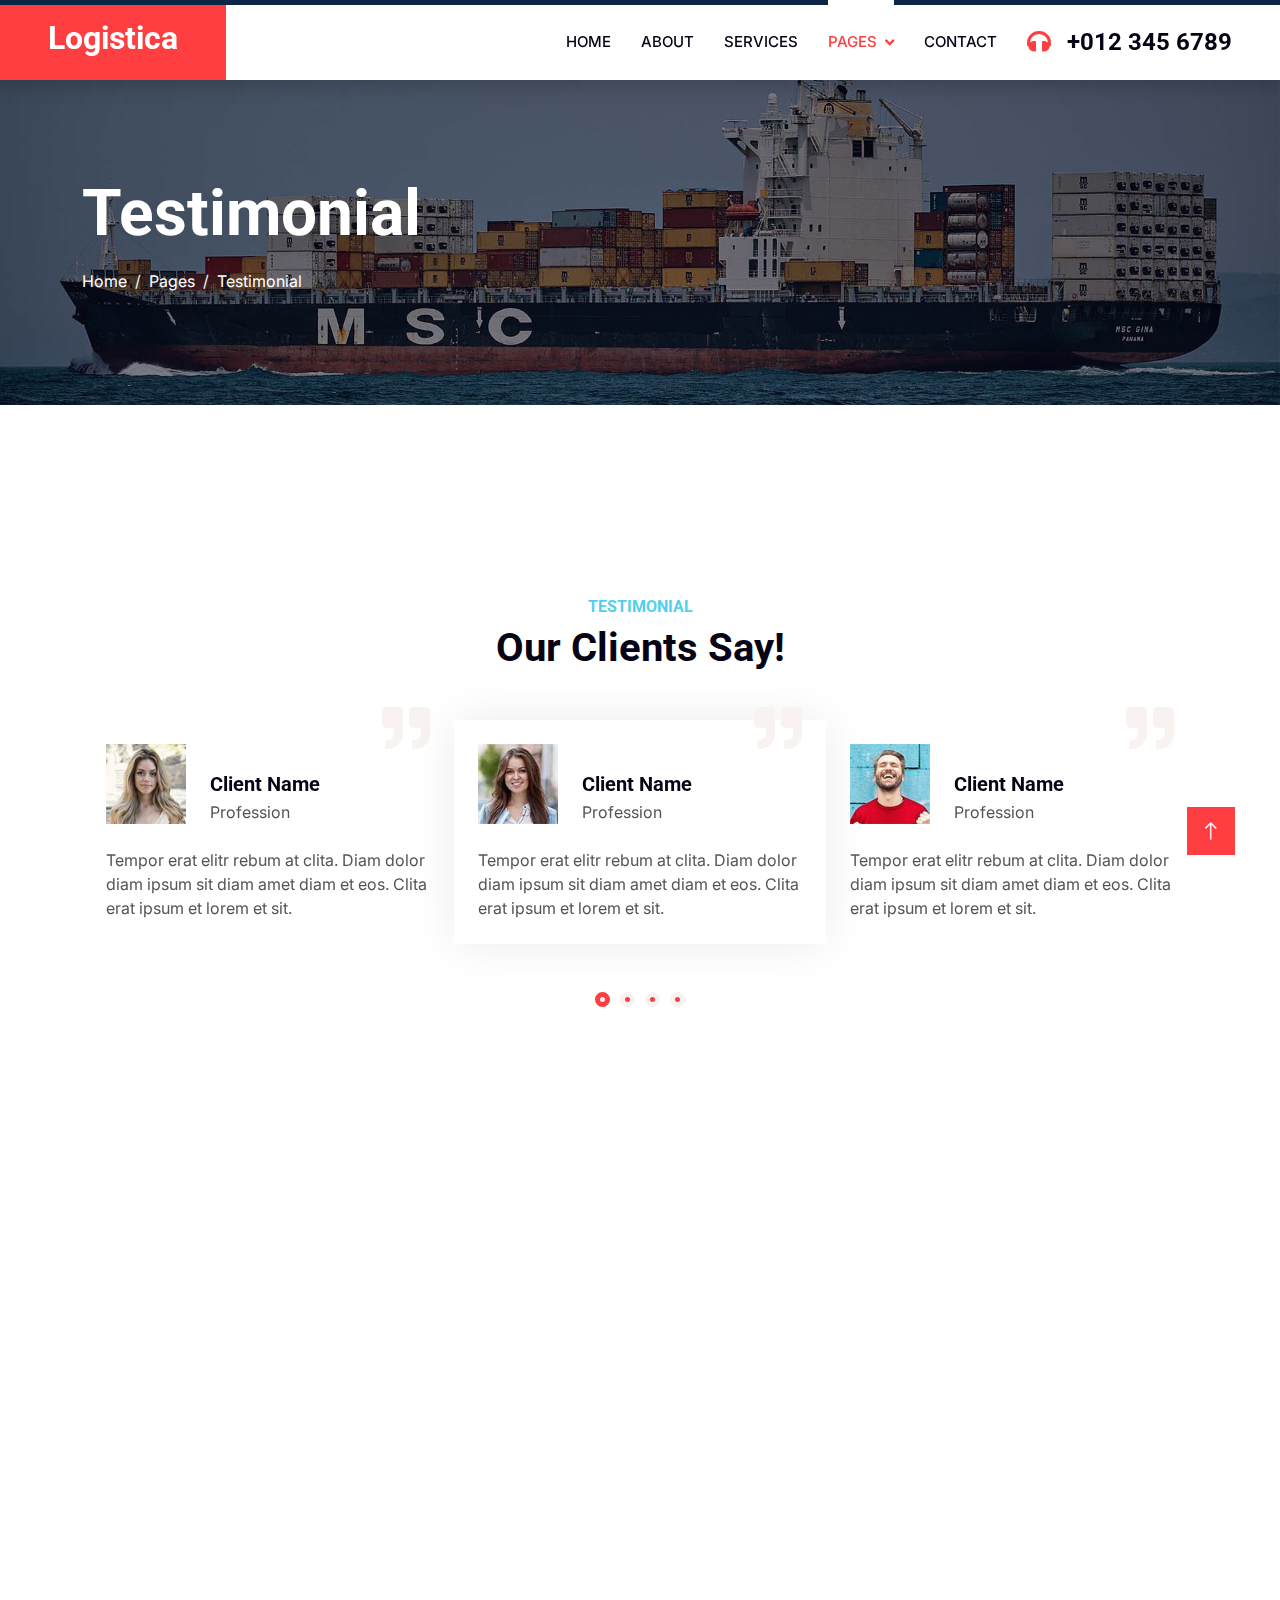
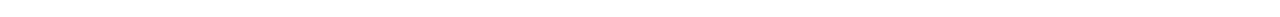
<file: testimonial.html>
<!DOCTYPE html>
<html lang="en">

<head>
    <meta charset="utf-8">
    <title>Logistica - Shipping Company Website Template</title>
    <meta content="width=device-width, initial-scale=1.0" name="viewport">
    <meta content="" name="keywords">
    <meta content="" name="description">

    <!-- Favicon -->
    <link href="img/favicon.ico" rel="icon">

    <!-- Google Web Fonts -->
    <link rel="preconnect" href="https://fonts.googleapis.com">
    <link rel="preconnect" href="https://fonts.gstatic.com" crossorigin>
    <link href="https://fonts.googleapis.com/css2?family=Inter:wght@400;600&family=Roboto:wght@500;700&display=swap" rel="stylesheet">

    <!-- Icon Font Stylesheet -->
    <link href="https://cdnjs.cloudflare.com/ajax/libs/font-awesome/5.10.0/css/all.min.css" rel="stylesheet">
    <link href="https://cdn.jsdelivr.net/npm/bootstrap-icons@1.4.1/font/bootstrap-icons.css" rel="stylesheet">

    <!-- Libraries Stylesheet -->
    <link href="lib/animate/animate.min.css" rel="stylesheet">
    <link href="lib/owlcarousel/assets/owl.carousel.min.css" rel="stylesheet">

    <!-- Customized Bootstrap Stylesheet -->
    <link href="css/bootstrap.min.css" rel="stylesheet">

    <!-- Template Stylesheet -->
    <link href="css/style.css" rel="stylesheet">
</head>

<body>
    <!-- Spinner Start -->
    <div id="spinner" class="show bg-white position-fixed translate-middle w-100 vh-100 top-50 start-50 d-flex align-items-center justify-content-center">
        <div class="spinner-grow text-primary" style="width: 3rem; height: 3rem;" role="status">
            <span class="sr-only">Loading...</span>
        </div>
    </div>
    <!-- Spinner End -->


    <!-- Navbar Start -->
    <nav class="navbar navbar-expand-lg bg-white navbar-light shadow border-top border-5 border-primary sticky-top p-0">
        <a href="index.html" class="navbar-brand bg-primary d-flex align-items-center px-4 px-lg-5">
            <h2 class="mb-2 text-white">Logistica</h2>
        </a>
        <button type="button" class="navbar-toggler me-4" data-bs-toggle="collapse" data-bs-target="#navbarCollapse">
            <span class="navbar-toggler-icon"></span>
        </button>
        <div class="collapse navbar-collapse" id="navbarCollapse">
            <div class="navbar-nav ms-auto p-4 p-lg-0">
                <a href="index.html" class="nav-item nav-link">Home</a>
                <a href="about.html" class="nav-item nav-link">About</a>
                <a href="service.html" class="nav-item nav-link">Services</a>
                <div class="nav-item dropdown">
                    <a href="#" class="nav-link dropdown-toggle active" data-bs-toggle="dropdown">Pages</a>
                    <div class="dropdown-menu fade-up m-0">
                        <a href="price.html" class="dropdown-item">Pricing Plan</a>
                        <a href="feature.html" class="dropdown-item">Features</a>
                        <a href="quote.html" class="dropdown-item">Free Quote</a>
                        <a href="team.html" class="dropdown-item">Our Team</a>
                        <a href="testimonial.html" class="dropdown-item active">Testimonial</a>
                        <a href="404.html" class="dropdown-item">404 Page</a>
                    </div>
                </div>
                <a href="contact.html" class="nav-item nav-link">Contact</a>
            </div>
            <h4 class="m-0 pe-lg-5 d-none d-lg-block"><i class="fa fa-headphones text-primary me-3"></i>+012 345 6789</h4>
        </div>
    </nav>
    <!-- Navbar End -->


    <!-- Page Header Start -->
    <div class="container-fluid page-header py-5" style="margin-bottom: 6rem;">
        <div class="container py-5">
            <h1 class="display-3 text-white mb-3 animated slideInDown">Testimonial</h1>
            <nav aria-label="breadcrumb animated slideInDown">
                <ol class="breadcrumb">
                    <li class="breadcrumb-item"><a class="text-white" href="#">Home</a></li>
                    <li class="breadcrumb-item"><a class="text-white" href="#">Pages</a></li>
                    <li class="breadcrumb-item text-white active" aria-current="page">Testimonial</li>
                </ol>
            </nav>
        </div>
    </div>
    <!-- Page Header End -->


    <!-- Testimonial Start -->
    <div class="container-xxl py-5 wow fadeInUp" data-wow-delay="0.1s">
        <div class="container py-5">
            <div class="text-center">
                <h6 class="text-secondary text-uppercase">Testimonial</h6>
                <h1 class="mb-0">Our Clients Say!</h1>
            </div>
            <div class="owl-carousel testimonial-carousel wow fadeInUp" data-wow-delay="0.1s">
                <div class="testimonial-item p-4 my-5">
                    <i class="fa fa-quote-right fa-3x text-light position-absolute top-0 end-0 mt-n3 me-4"></i>
                    <div class="d-flex align-items-end mb-4">
                        <img class="img-fluid flex-shrink-0" src="img/testimonial-1.jpg" style="width: 80px; height: 80px;">
                        <div class="ms-4">
                            <h5 class="mb-1">Client Name</h5>
                            <p class="m-0">Profession</p>
                        </div>
                    </div>
                    <p class="mb-0">Tempor erat elitr rebum at clita. Diam dolor diam ipsum sit diam amet diam et eos. Clita erat ipsum et lorem et sit.</p>
                </div>
                <div class="testimonial-item p-4 my-5">
                    <i class="fa fa-quote-right fa-3x text-light position-absolute top-0 end-0 mt-n3 me-4"></i>
                    <div class="d-flex align-items-end mb-4">
                        <img class="img-fluid flex-shrink-0" src="img/testimonial-2.jpg" style="width: 80px; height: 80px;">
                        <div class="ms-4">
                            <h5 class="mb-1">Client Name</h5>
                            <p class="m-0">Profession</p>
                        </div>
                    </div>
                    <p class="mb-0">Tempor erat elitr rebum at clita. Diam dolor diam ipsum sit diam amet diam et eos. Clita erat ipsum et lorem et sit.</p>
                </div>
                <div class="testimonial-item p-4 my-5">
                    <i class="fa fa-quote-right fa-3x text-light position-absolute top-0 end-0 mt-n3 me-4"></i>
                    <div class="d-flex align-items-end mb-4">
                        <img class="img-fluid flex-shrink-0" src="img/testimonial-3.jpg" style="width: 80px; height: 80px;">
                        <div class="ms-4">
                            <h5 class="mb-1">Client Name</h5>
                            <p class="m-0">Profession</p>
                        </div>
                    </div>
                    <p class="mb-0">Tempor erat elitr rebum at clita. Diam dolor diam ipsum sit diam amet diam et eos. Clita erat ipsum et lorem et sit.</p>
                </div>
                <div class="testimonial-item p-4 my-5">
                    <i class="fa fa-quote-right fa-3x text-light position-absolute top-0 end-0 mt-n3 me-4"></i>
                    <div class="d-flex align-items-end mb-4">
                        <img class="img-fluid flex-shrink-0" src="img/testimonial-4.jpg" style="width: 80px; height: 80px;">
                        <div class="ms-4">
                            <h5 class="mb-1">Client Name</h5>
                            <p class="m-0">Profession</p>
                        </div>
                    </div>
                    <p class="mb-0">Tempor erat elitr rebum at clita. Diam dolor diam ipsum sit diam amet diam et eos. Clita erat ipsum et lorem et sit.</p>
                </div>
            </div>
        </div>
    </div>
    <!-- Testimonial End -->
        

    <!-- Footer Start -->
    <div class="container-fluid bg-dark text-light footer pt-5 wow fadeIn" data-wow-delay="0.1s" style="margin-top: 6rem;">
        <div class="container py-5">
            <div class="row g-5">
                <div class="col-lg-3 col-md-6">
                    <h4 class="text-light mb-4">Address</h4>
                    <p class="mb-2"><i class="fa fa-map-marker-alt me-3"></i>123 Street, New York, USA</p>
                    <p class="mb-2"><i class="fa fa-phone-alt me-3"></i>+012 345 67890</p>
                    <p class="mb-2"><i class="fa fa-envelope me-3"></i>info@example.com</p>
                    <div class="d-flex pt-2">
                        <a class="btn btn-outline-light btn-social" href=""><i class="fab fa-twitter"></i></a>
                        <a class="btn btn-outline-light btn-social" href=""><i class="fab fa-facebook-f"></i></a>
                        <a class="btn btn-outline-light btn-social" href=""><i class="fab fa-youtube"></i></a>
                        <a class="btn btn-outline-light btn-social" href=""><i class="fab fa-linkedin-in"></i></a>
                    </div>
                </div>
                <div class="col-lg-3 col-md-6">
                    <h4 class="text-light mb-4">Services</h4>
                    <a class="btn btn-link" href="">Air Freight</a>
                    <a class="btn btn-link" href="">Sea Freight</a>
                    <a class="btn btn-link" href="">Road Freight</a>
                    <a class="btn btn-link" href="">Logistic Solutions</a>
                    <a class="btn btn-link" href="">Industry solutions</a>
                </div>
                <div class="col-lg-3 col-md-6">
                    <h4 class="text-light mb-4">Quick Links</h4>
                    <a class="btn btn-link" href="">About Us</a>
                    <a class="btn btn-link" href="">Contact Us</a>
                    <a class="btn btn-link" href="">Our Services</a>
                    <a class="btn btn-link" href="">Terms & Condition</a>
                    <a class="btn btn-link" href="">Support</a>
                </div>
                <div class="col-lg-3 col-md-6">
                    <h4 class="text-light mb-4">Newsletter</h4>
                    <p>Dolor amet sit justo amet elitr clita ipsum elitr est.</p>
                    <div class="position-relative mx-auto" style="max-width: 400px;">
                        <input class="form-control border-0 w-100 py-3 ps-4 pe-5" type="text" placeholder="Your email">
                        <button type="button" class="btn btn-primary py-2 position-absolute top-0 end-0 mt-2 me-2">SignUp</button>
                    </div>
                </div>
            </div>
        </div>
        <div class="container">
            <div class="copyright">
                <div class="row">
                    <div class="col-md-6 text-center text-md-start mb-3 mb-md-0">
                        &copy; <a class="border-bottom" href="#">Your Site Name</a>, All Right Reserved.
                    </div>
                    <div class="col-md-6 text-center text-md-end">
                        <!--/*** This template is free as long as you keep the footer author’s credit link/attribution link/backlink. If you'd like to use the template without the footer author’s credit link/attribution link/backlink, you can purchase the Credit Removal License from "https://htmlcodex.com/credit-removal". Thank you for your support. ***/-->
                        Designed By <a class="border-bottom" href="https://htmlcodex.com">HTML Codex</a>
                    </div>
                </div>
            </div>
        </div>
    </div>
    <!-- Footer End -->


    <!-- Back to Top -->
    <a href="#" class="btn btn-lg btn-primary btn-lg-square rounded-0 back-to-top"><i class="bi bi-arrow-up"></i></a>


    <!-- JavaScript Libraries -->
    <script src="https://code.jquery.com/jquery-3.4.1.min.js"></script>
    <script src="https://cdn.jsdelivr.net/npm/bootstrap@5.0.0/dist/js/bootstrap.bundle.min.js"></script>
    <script src="lib/wow/wow.min.js"></script>
    <script src="lib/easing/easing.min.js"></script>
    <script src="lib/waypoints/waypoints.min.js"></script>
    <script src="lib/counterup/counterup.min.js"></script>
    <script src="lib/owlcarousel/owl.carousel.min.js"></script>

    <!-- Template Javascript -->
    <script src="js/main.js"></script>
</body>

</html>
</file>
<file: css/style.css>
/********** Template CSS **********/
:root {
    --primary: #FF3E41;
    --secondary: #51CFED;
    --light: #F8F2F0;
    --dark: #060315;
}

.fw-medium {
    font-weight: 600 !important;
}

.back-to-top {
    position: fixed;
    display: none;
    right: 45px;
    bottom: 45px;
    z-index: 99;
}


/*** Spinner ***/
#spinner {
    opacity: 0;
    visibility: hidden;
    transition: opacity .5s ease-out, visibility 0s linear .5s;
    z-index: 99999;
}

#spinner.show {
    transition: opacity .5s ease-out, visibility 0s linear 0s;
    visibility: visible;
    opacity: 1;
}


/*** Button ***/
.btn {
    font-weight: 600;
    transition: .5s;
}

.btn.btn-primary,
.btn.btn-secondary {
    color: #FFFFFF;
}

.btn-square {
    width: 38px;
    height: 38px;
}

.btn-sm-square {
    width: 32px;
    height: 32px;
}

.btn-lg-square {
    width: 48px;
    height: 48px;
}

.btn-square,
.btn-sm-square,
.btn-lg-square {
    padding: 0;
    display: flex;
    align-items: center;
    justify-content: center;
    font-weight: normal;
}

/*** Navbar ***/
.navbar .dropdown-toggle::after {
    border: none;
    content: "\f107";
    font-family: "Font Awesome 5 Free";
    font-weight: 900;
    vertical-align: middle;
    margin-left: 8px;
}

.navbar-light .navbar-nav .nav-link {
    position: relative;
    margin-right: 30px;
    padding: 25px 0;
    color: #FFFFFF;
    font-size: 15px;
    text-transform: uppercase;
    outline: none;
}

.navbar-light .navbar-nav .nav-link:hover,
.navbar-light .navbar-nav .nav-link.active {
    color: var(--primary);
}

@media (max-width: 991.98px) {
    .navbar-light .navbar-nav .nav-link  {
        margin-right: 0;
        padding: 10px 0;
    }

    .navbar-light .navbar-nav {
        border-top: 1px solid #EEEEEE;
    }
}

.navbar-light .navbar-brand,
.navbar-light a.btn {
    height: 75px;
}

.navbar-light .navbar-nav .nav-link {
    color: var(--dark);
    font-weight: 500;
}

.navbar-light.sticky-top {
    top: -100px;
    transition: .5s;
}

@media (min-width: 992px) {
    .navbar-light .navbar-nav .nav-link::before {
        position: absolute;
        content: "";
        width: 0;
        height: 5px;
        top: -6px;
        left: 50%;
        background: #FFFFFF;
        transition: .5s;
    }

    .navbar-light .navbar-nav .nav-link:hover::before,
    .navbar-light .navbar-nav .nav-link.active::before {
        width: 100%;
        left: 0;
    }

    .navbar-light .navbar-nav .nav-link.nav-contact::before {
        display: none;
    }

    .navbar .nav-item .dropdown-menu {
        display: block;
        border: none;
        margin-top: 0;
        top: 150%;
        opacity: 0;
        visibility: hidden;
        transition: .5s;
    }

    .navbar .nav-item:hover .dropdown-menu {
        top: 100%;
        visibility: visible;
        transition: .5s;
        opacity: 1;
    }
}


/*** Header ***/
@media (max-width: 768px) {
    .header-carousel .owl-carousel-item {
        position: relative;
        min-height: 500px;
    }
    
    .header-carousel .owl-carousel-item img {
        position: absolute;
        width: 100%;
        height: 100%;
        object-fit: cover;
    }

    .header-carousel .owl-carousel-item h5,
    .header-carousel .owl-carousel-item p {
        font-size: 14px !important;
        font-weight: 400 !important;
    }

    .header-carousel .owl-carousel-item h1 {
        font-size: 30px;
        font-weight: 600;
    }
}

.header-carousel .owl-nav {
    position: absolute;
    top: 50%;
    right: 8%;
    transform: translateY(-50%);
    display: flex;
    flex-direction: column;
}

.header-carousel .owl-nav .owl-prev,
.header-carousel .owl-nav .owl-next {
    margin: 7px 0;
    width: 45px;
    height: 45px;
    display: flex;
    align-items: center;
    justify-content: center;
    color: #FFFFFF;
    background: transparent;
    border: 1px solid #FFFFFF;
    border-radius: 45px;
    font-size: 22px;
    transition: .5s;
}

.header-carousel .owl-nav .owl-prev:hover,
.header-carousel .owl-nav .owl-next:hover {
    background: var(--primary);
    border-color: var(--primary);
}

.page-header {
    background: linear-gradient(rgba(6, 3, 21, .5), rgba(6, 3, 21, .5)), url(../img/carousel-1.jpg) center center no-repeat;
    background-size: cover;
}

.breadcrumb-item + .breadcrumb-item::before {
    color: var(--light);
}


/*** About ***/
@media (min-width: 992px) {
    .container.about {
        max-width: 100% !important;
    }

    .about-text  {
        padding-right: calc(((100% - 960px) / 2) + .75rem);
    }
}

@media (min-width: 1200px) {
    .about-text  {
        padding-right: calc(((100% - 1140px) / 2) + .75rem);
    }
}

@media (min-width: 1400px) {
    .about-text  {
        padding-right: calc(((100% - 1320px) / 2) + .75rem);
    }
}


/*** Feature ***/
@media (min-width: 992px) {
    .container.feature {
        max-width: 100% !important;
    }

    .feature-text  {
        padding-left: calc(((100% - 960px) / 2) + .75rem);
    }
}

@media (min-width: 1200px) {
    .feature-text  {
        padding-left: calc(((100% - 1140px) / 2) + .75rem);
    }
}

@media (min-width: 1400px) {
    .feature-text  {
        padding-left: calc(((100% - 1320px) / 2) + .75rem);
    }
}


/*** Service, Price & Team ***/
.service-item,
.price-item,
.team-item {
    box-shadow: 0 0 45px rgba(0, 0, 0, .07);
}

.service-item img,
.team-item img {
    transition: .5s;
}

.service-item:hover img,
.team-item:hover img {
    transform: scale(1.1);
}

.service-item a.btn-slide,
.price-item a.btn-slide,
.team-item div.btn-slide {
    position: relative;
    display: inline-block;
    overflow: hidden;
    font-size: 0;
}

.service-item a.btn-slide i,
.service-item a.btn-slide span,
.price-item a.btn-slide i,
.price-item a.btn-slide span,
.team-item div.btn-slide i,
.team-item div.btn-slide span {
    position: relative;
    height: 40px;
    padding: 0 15px;
    display: inline-flex;
    align-items: center;
    font-size: 16px;
    color: #FFFFFF;
    background: var(--primary);
    border-radius: 0 35px 35px 0;
    transition: .5s;
    z-index: 2;
}

.team-item div.btn-slide span a i {
    padding: 0 10px;
}

.team-item div.btn-slide span a:hover i {
    background: var(--secondary);
}

.service-item a.btn-slide span,
.price-item a.btn-slide span,
.team-item div.btn-slide span {
    padding-left: 0;
    left: -100%;
    z-index: 1;
}

.service-item:hover a.btn-slide i,
.price-item:hover a.btn-slide i,
.team-item:hover div.btn-slide i {
    border-radius: 0;
}

.service-item:hover a.btn-slide span,
.price-item:hover a.btn-slide span,
.team-item:hover div.btn-slide span {
    left: 0;
}

.service-item a.btn-slide:hover i,
.service-item a.btn-slide:hover span,
.price-item a.btn-slide:hover i,
.price-item a.btn-slide:hover span {
    background: var(--secondary);
}


/*** Testimonial ***/
.testimonial-carousel .owl-item .testimonial-item {
    position: relative;
    transition: .5s;
}

.testimonial-carousel .owl-item.center .testimonial-item {
    box-shadow: 0 0 45px rgba(0, 0, 0, .08);
    animation: pulse 1s ease-out .5s;
}

.testimonial-carousel .owl-dots {
    display: flex;
    align-items: center;
    justify-content: center;
}

.testimonial-carousel .owl-dot {
    position: relative;
    display: inline-block;
    margin: 0 5px;
    width: 15px;
    height: 15px;
    background: var(--primary);
    border: 5px solid var(--light);
    border-radius: 15px;
    transition: .5s;
}

.testimonial-carousel .owl-dot.active {
    background: var(--light);
    border-color: var(--primary);
}


/*** Contact ***/
@media (min-width: 992px) {
    .container.contact-page {
        max-width: 100% !important;
    }

    .contact-page .contact-form  {
        padding-left: calc(((100% - 960px) / 2) + .75rem);
    }
}

@media (min-width: 1200px) {
    .contact-page .contact-form  {
        padding-left: calc(((100% - 1140px) / 2) + .75rem);
    }
}

@media (min-width: 1400px) {
    .contact-page .contact-form  {
        padding-left: calc(((100% - 1320px) / 2) + .75rem);
    }
}


/*** Footer ***/
.footer {
    background: linear-gradient(rgba(6, 3, 21, .5), rgba(6, 3, 21, .5)), url(../img/map.png) center center no-repeat;
    background-size: cover;
}

.footer .btn.btn-social {
    margin-right: 5px;
    width: 35px;
    height: 35px;
    display: flex;
    align-items: center;
    justify-content: center;
    color: var(--light);
    border: 1px solid #FFFFFF;
    border-radius: 35px;
    transition: .3s;
}

.footer .btn.btn-social:hover {
    color: var(--primary);
}

.footer .btn.btn-link {
    display: block;
    margin-bottom: 5px;
    padding: 0;
    text-align: left;
    color: #FFFFFF;
    font-size: 15px;
    font-weight: normal;
    text-transform: capitalize;
    transition: .3s;
}

.footer .btn.btn-link::before {
    position: relative;
    content: "\f105";
    font-family: "Font Awesome 5 Free";
    font-weight: 900;
    margin-right: 10px;
}

.footer .btn.btn-link:hover {
    letter-spacing: 1px;
    box-shadow: none;
}

.footer .copyright {
    padding: 25px 0;
    font-size: 15px;
    border-top: 1px solid rgba(256, 256, 256, .1);
}

.footer .copyright a {
    color: var(--light);
}
</file>
